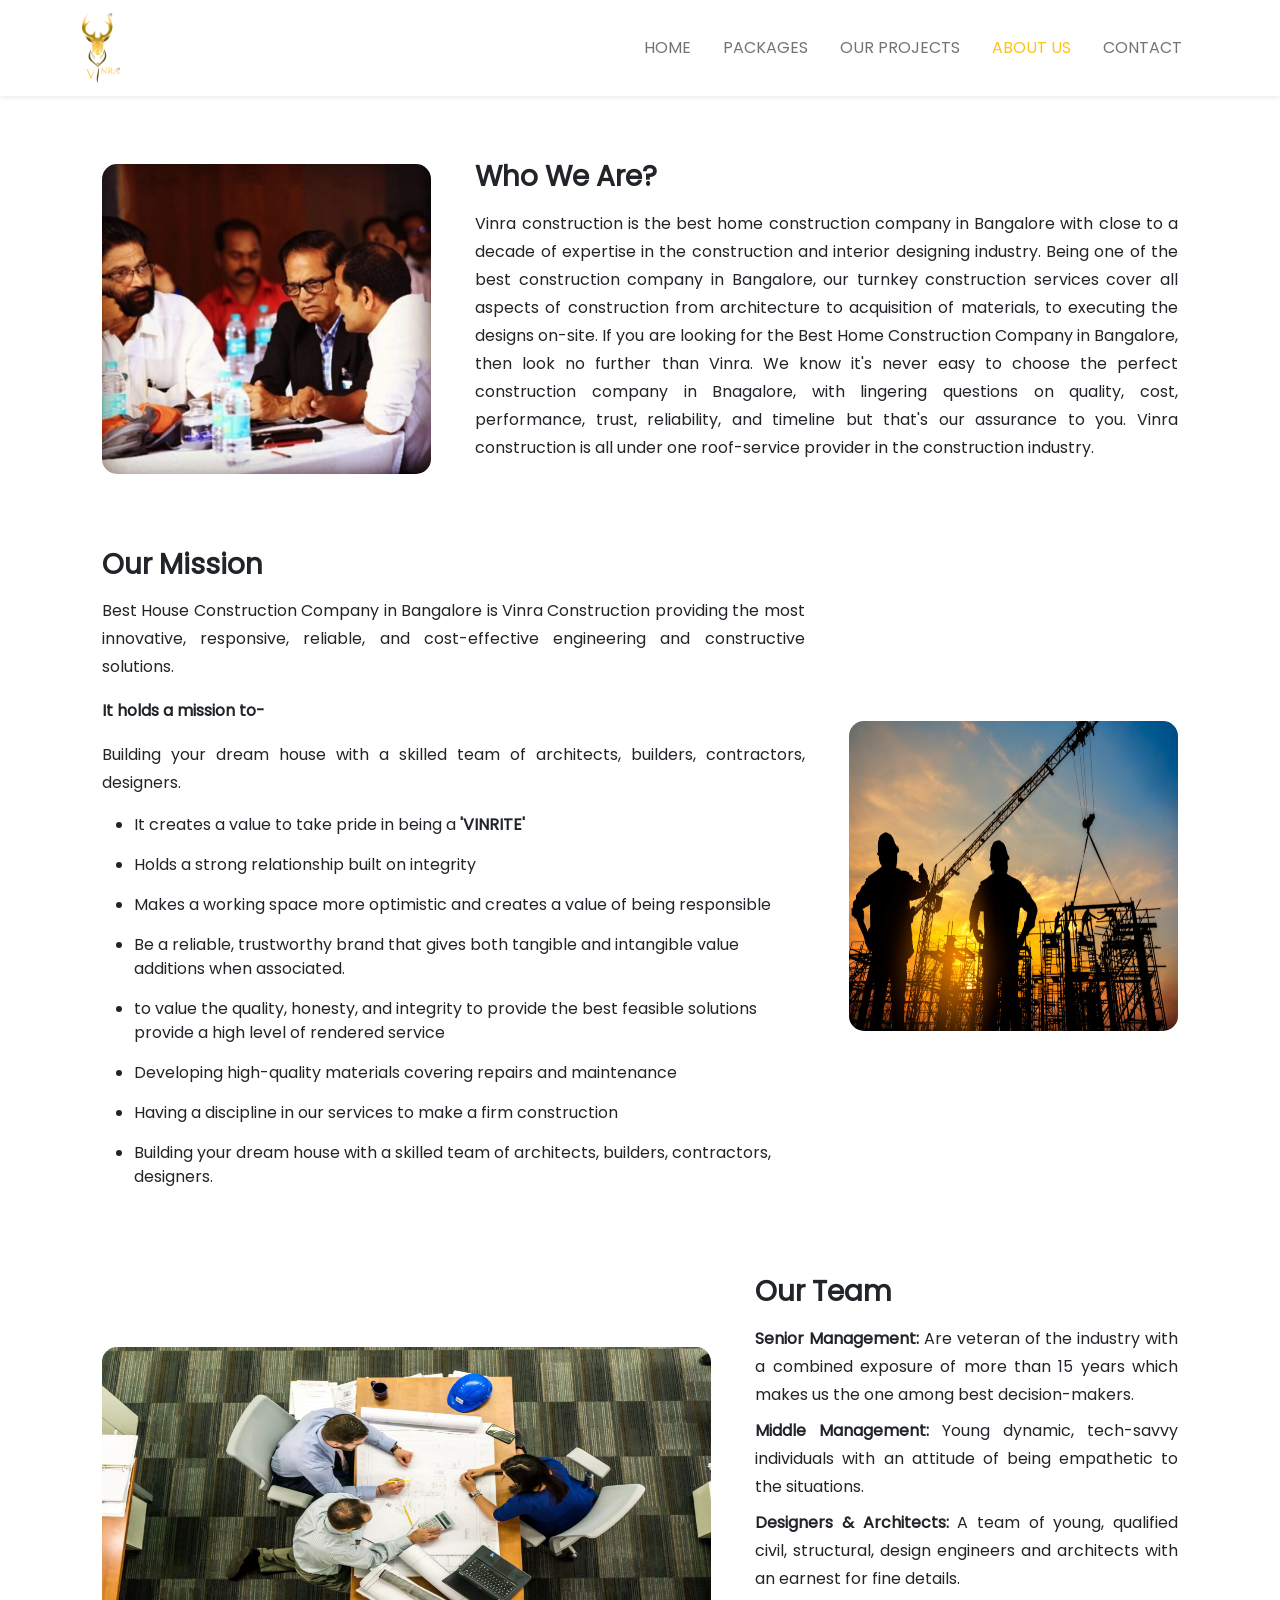
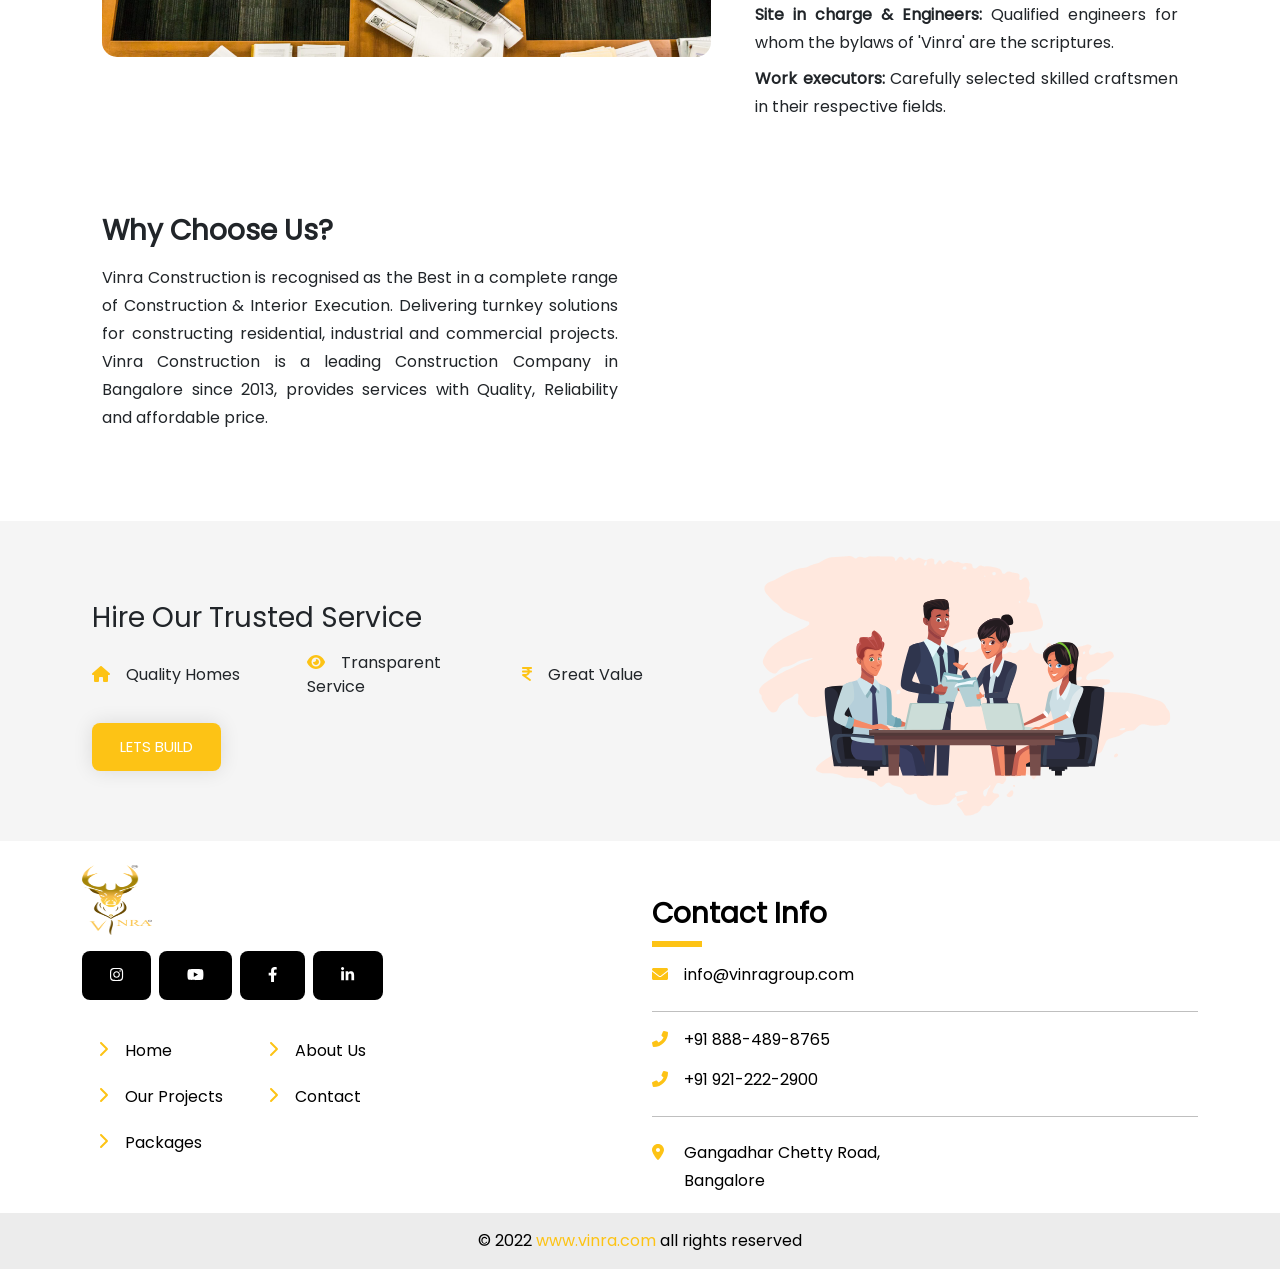
<file: about-us.html>
<!DOCTYPE html>
<html lang="en">
<head>
  <meta charset="UTF-8">
  <meta http-equiv="X-UA-Compatible" content="IE=edge">
  <meta name="viewport" content="width=device-width, initial-scale=1.0">
  <link href="./assets/images/logo.png" type="image/x-icon" rel="icon">
  <title>About Us | Vinra</title>
  <!-- css library -->
  <link href="./assets/library/bootstrap/css/bootstrap.min.css" rel="stylesheet">
  <link href="./assets/library/fa/css/all.min.css" rel="stylesheet">
  <link href="./assets/library/animate/animate.min.css" rel="stylesheet">
  <link href="./assets/library/swiper/css/swiper.css" rel="stylesheet">
  <!-- custom css -->
  <link href="./assets/library/custom/css/main.css" rel="stylesheet">
</head>
<body>
  <!-- header -->
  <nav id="header" class="navbar navbar-expand-md navbar-light shadow-sm fixed-top navbar-custom">
    <div class="container">
      <a class="navbar-brand" href="index.html">
        <img class="img-fluid brand-img" src="./assets/images/logo.png" alt="">
      </a>
      <button class="navbar-toggler" type="button" data-bs-toggle="collapse" data-bs-target="#navbarScroll" aria-controls="navbarScroll" aria-expanded="false" aria-label="Toggle navigation">
        <span class="navbar-toggler-icon"></span>
      </button>
      <div class="collapse navbar-collapse" id="navbarScroll">
        <ul class="navbar-nav ms-auto my-2 my-lg-0 navbar-nav-scroll" style="--bs-scroll-height: 250px;">
          <li class="nav-item px-2">
            <a class="nav-link" href="index.html">HOME</a>
          </li>
          <li class="nav-item px-2">
            <a class="nav-link" href="packages.html">PACKAGES</a>
          </li>
          <li class="nav-item px-2">
            <a class="nav-link" href="our-projects.html">OUR PROJECTS</a>
          </li>
          <li class="nav-item px-2">
            <a class="nav-link active" href="about-us.html">ABOUT US</a>
          </li>
          <li class="nav-item px-2">
            <a class="nav-link" href="contact.html">CONTACT</a>
          </li>
        </ul>  
      </div>
    </div>
  </nav>
  <section class="main">
    <section id="about">
      <div class="container">
        <div class="about-block">
          <div class="row align-items-center">
            <div class="col-xs-12 col-sm-12 col-md-12 col-lg-4 col-xl-4 col-xxl-4 order-last order-lg-first">
              <div class="about-img animated wow fadeInDown" data-wow-delay="1s">
                <img class="img-fluid" src="./assets/images/about/who-we-are.jpeg" alt="">
              </div>
            </div>
            <div class="col-xs-12 col-sm-12 col-md-12 col-lg-8 col-xl-8 col-xxl-8 order-first order-lg-last">
              <div class="about-content">
                <h3 class="fw-bold text-start mb-3 animated wow zoomIn" data-wow-delay="1s">Who We Are?</h3>
                <p class="animated wow fadeInLeft" data-wow-delay="1s">
                  Vinra construction is the best home construction company in Bangalore with close 
                  to a decade of expertise in the construction and interior designing industry. 
                  Being one of the best construction company in Bangalore, our turnkey construction 
                  services cover all aspects of construction from architecture to acquisition of materials, 
                  to executing the designs on-site. If you are looking for the Best Home Construction Company 
                  in Bangalore, then look no further than Vinra. We know it's never easy to choose the perfect 
                  construction company in Bnagalore, with lingering questions on quality, cost, performance, 
                  trust, reliability, and timeline but that's our assurance to you. 
                  Vinra construction is all under one roof-service provider in the construction industry.
                </p>
              </div>
            </div>
          </div>
        </div>  
        <div class="about-block">
          <div class="row align-items-center">
            <div class="col-xs-12 col-sm-12 col-md-12 col-lg-8 col-xl-8 col-xxl-8">
              <div class="about-content">
                <h3 class="fw-bold text-start mb-3 animated wow zoomIn" data-wow-delay="1s">Our Mission</h3>
                <div class="animated wow fadeInRight" data-wow-delay="1s">
                  <p>
                    Best House Construction Company in Bangalore is Vinra Construction providing 
                    the most innovative, responsive, reliable, and cost-effective engineering and 
                    constructive solutions.
                  </p>
                  <p class="fw-bold">
                    It holds a mission to-
                  </p>
                  <p>
                    Building your dream house with a skilled team of 
                    architects, builders, contractors, designers.
                  </p>
                  <ul>
                    <li class="mb-3">
                      It creates a value to take pride in being a <span class="fw-bold">'VINRITE'</span>
                    </li>
                    <li class="mb-3">
                      Holds a strong relationship built on integrity
                    </li>
                    <li class="mb-3">
                      Makes a working space more optimistic and creates a value of being responsible
                    </li>
                    <li class="mb-3">
                      Be a reliable, trustworthy brand that gives both tangible 
                      and intangible value additions when associated.
                    </li>
                    <li class="mb-3">
                      to value the quality, honesty, and integrity to provide the best feasible 
                      solutions provide a high level of rendered service
                    </li>
                    <li class="mb-3">
                      Developing high-quality materials covering repairs and maintenance
                    </li>
                    <li class="mb-3">
                      Having a discipline in our services to make a firm construction
                    </li>
                    <li class="mb-3">
                      Building your dream house with a skilled team of architects, builders, contractors, designers.
                    </li>
                  </ul>  
                </div>
              </div>
            </div>
            <div class="col-xs-12 col-sm-12 col-md-12 col-lg-4 col-xl-4 col-xxl-4">
              <div class="about-img animated wow fadeInUp" data-wow-delay="1s">
                <img class="img-fluid" src="./assets/images/about/mission.jpg" alt="">
              </div>
            </div>
          </div>
        </div>
        <div class="about-block">
          <div class="row align-items-center">
            <div class="col-xs-12 col-sm-12 col-md-12 col-lg-7 col-xl-7 col-xxl-7 order-last order-lg-first">
              <div class="about-img animated wow fadeInDown" data-wow-delay="1s">
                <img class="img-fluid" src="./assets/images/about/our-team.jpg" alt="">
              </div>
            </div>
            <div class="col-xs-12 col-sm-12 col-md-12 col-lg-5 col-xl-5 col-xxl-5 order-first order-lg-last">
              <div class="about-content animated wow fadeInUp" data-wow-delay="1s">
                <h3 class="fw-bold text-start mb-3">Our Team</h3>
                <p class="mb-2">
                  <span class="fw-bold">Senior Management:</span> 
                  Are veteran of the industry with a combined exposure of 
                  more than 15 years which makes us the one among best decision-makers.
                </p>
                <p class="mb-2">
                  <span class="fw-bold">Middle Management:</span> Young dynamic, tech-savvy individuals with an 
                    attitude of being empathetic to the situations.
                </p>    
                <p class="mb-2">
                  <span class="fw-bold">Designers & Architects:</span> A team of young, qualified civil, 
                  structural, design engineers and architects with an earnest for fine details.
                </p>  
                <p class="mb-2">
                  <span class="fw-bold">Site in charge & Engineers:</span> Qualified engineers for whom 
                  the bylaws of 'Vinra' are the scriptures.
                </p>  
                <p class="mb-2">
                  <span class="fw-bold">Work executors:</span> Carefully selected skilled craftsmen 
                  in their respective fields.
                </p>  
              </div>
            </div>
          </div>
        </div>
        <div class="about-block">
          <div class="row align-items-center">
            <div class="col-xs-12 col-sm-12 col-md-12 col-lg-5 col-xl-6 col-xxl-6">
              <div class="about-content animated wow fadeInUp" data-wow-delay="1s">
                <h3 class="fw-bold text-start mb-3">Why Choose Us?</h3>
                <p class="mb-2">
                  Vinra Construction is recognised as the Best in a complete range of Construction & 
                  Interior Execution. Delivering turnkey solutions for constructing residential, 
                  industrial and commercial projects. Vinra Construction is a leading Construction 
                  Company in Bangalore since 2013, provides services with Quality, Reliability and 
                  affordable price.
                </p>
              </div>
            </div>
            <div class="col-xs-12 col-sm-12 col-md-12 col-lg-6 col-xl-6 col-xxl-6">
              <div class="about-video text-center animated wow fadeInDown" data-wow-delay="1s">
                <iframe 
                  src="https://www.youtube.com/embed/7TGy35PVi9c">
                </iframe>
              </div>
            </div>
          </div>
        </div>  
      </div>
    </section>
    <!-- consultation -->
    <section id="consultation">
      <div class="container">
        <div class="row align-items-center">
          <div class="col-xs-12 col-sm-6 col-md-7 col-lg-7 col-xl-7 col-xxl-7">
            <div class="consult-block text-left">
              <h3 class="mb-3 animated wow zoomIn" data-wow-delay="1s">
                Hire Our Trusted Service
              </h3>
              <div class="row align-items-center animated wow fadeInDown" data-wow-delay="2s">
                <div class="col-xs-12 col-xs-12 col-md-10 col-lg-6 col-xl-4">
                  <p class="mb-4">
                    <i class="fa fa-home me-3 text-primary"></i>Quality Homes
                  </p>
                </div>
                <div class="col-xs-12 col-xs-12 col-md-10 col-lg-6 col-xl-4">
                  <p class="mb-4">
                    <i class="fa fa-eye me-3 text-primary"></i>Transparent Service
                  </p>
                </div>
                <div class="col-xs-12 col-xs-12 col-md-10 col-lg-6 col-xl-4">
                  <p class="mb-4">
                    <i class="fa fa-inr me-3 text-primary"></i>Great Value
                  </p>
                </div>
              </div>    
              <button class="btn btn-primary animated wow fadeInUp" data-wow-delay="2s" href="">LETS BUILD</button>
            </div>
          </div>
          <div class="col-xs-12 col-sm-6 col-md-5 col-lg-5 col-xl-5 col-xxl-5">
            <div class="image-block text-center animated wow fadeInLeft" data-wow-delay="2s">
              <img class="img-fluid" src="./assets/images/contact/consultation.svg">
            </div>
          </div>
        </div>
      </div>
    </section>          
    <!-- footer -->
    <section id="footer">
      <div class="container pt-4 pb-1 pt-4">
        <div class="row">
          <div class="col-xs-12 col-sm-12 col-md-6 col-lg-6 col-xl-6 col-xxl-6">
            <div class="comp-info">
              <!-- <h1 class="m-0 py-3 title-brand">VINRA</h1> -->
              <img class="img-fluid" style="width: 70px;height: 70px;" src="./assets/images/logo.png" alt="">
              <div class="d-flex py-3 sm-content">
                <a class="btn btn-secondary me-2" target="_blank" href="https://www.instagram.com/vinragroupofficial/">
                  <i class="fa-brands fa-instagram"></i>
                </a>
                <a class="btn btn-secondary me-2" target="_blank" href="https://studio.youtube.com/channel/UCtYIR-Fm-DBCeKLeEw-SWdA/editing/images">
                  <i class="fab fa-youtube"></i>
                </a>
                <a class="btn btn-secondary me-2" target="_blank" href="https://www.facebook.com/Vinragroupofficial">
                  <i class="fab fa-facebook-f"></i>
                </a>
                <a class="btn btn-secondary me-2" target="_blank" href="https://www.linkedin.com/in/vinra-groups/">
                  <i class="fab fa-linkedin-in"></i>
                </a>
              </div>
              <div class="link-content py-3 d-flex">
                <div class="left-link px-3">
                  <p class="mb-2">
                    <i class="fa-solid fa-chevron-right text-primary"></i>
                    <a class="btn btn-link text-decoration-none text-secondary" href="index.html">Home</a>
                  </p>
                  <p class="mb-2">
                    <i class="fa-solid fa-chevron-right text-primary"></i>
                    <a class="btn btn-link text-decoration-none text-secondary" href="our-projects.html">Our Projects</a>
                  </p>
                  <p class="mb-2">
                    <i class="fa-solid fa-chevron-right text-primary"></i>
                    <a class="btn btn-link text-decoration-none text-secondary" href="packages.html">Packages</a>
                  </p>
                </div>
                <div class="right-link px-3">
                  <p class="mb-2">
                    <i class="fa-solid fa-chevron-right text-primary"></i>
                    <a class="btn btn-link text-decoration-none text-secondary" href="about-us.html">About Us</a>
                  </p>
                  <p class="mb-2">
                    <i class="fa-solid fa-chevron-right text-primary"></i>
                    <a class="btn btn-link text-decoration-none text-secondary" href="contact.html">Contact</a>
                  </p>
                </div>
              </div>
            </div>
          </div>
          <div class="col-xs-12 col-sm-12 col-md-6 col-lg-6 col-xl-6 col-xxl-6">
            <div class="contact-content pt-3">
              <h3 class="fw-bold m-0 pb-3 my-3">Contact Info</h3>
              <p class="mb-4">
                <i class="fa fa-envelope me-3 text-primary"></i>info@vinragroup.com
              </p>
              <hr />
              <p class="mb-3">
                <i class="fa fa-phone-alt me-3 text-primary"></i>+91 888-489-8765
              </p>
              <p class="mb-4">
                <i class="fa fa-phone-alt me-3 text-primary"></i>+91 921-222-2900
              </p>
              <hr />
              <div class="pt-2">
                <p class="mb-1 addr-one">
                  <i class="fa fa-map-marker-alt me-3 text-primary"></i>
                  Gangadhar Chetty Road,
                </p>
                <p class="mb-3 ms-4 addr-three">
                  Bangalore
                </p>
              </div>
            </div>  
          </div>
        </div>
      </div>
      <div class="all-rights">
        <div class="container pt-3 pb-3">
          <div class="content">
            <p class="m-0 text-center">© 2022 <span class="text-primary">www.vinra.com</span> all rights reserved</p>
          </div>
        </div>
      </div>
    </section>
    <a href="#" class="scroll-top d-flex text-white align-items-center justify-content-center">
      <i class="fa-solid fa-arrow-up"></i>
    </a>
  </section>  
  <!-- js library -->
  <script src="./assets/library/jquery/jquery.min.js"></script>
  <script src="./assets/library/bootstrap/js/bootstrap.min.js"></script>
  <script src="./assets/library/fa/js/all.min.js"></script>
  <script src="./assets/library/wow/wow.min.js"></script>
  <script src="./assets/library/swiper/js/swiper.min.js"></script>
  <script src="https://smtpjs.com/v3/smtp.js"></script>
  <!-- custom js -->
  <script src="./assets/library/custom/js/main.js"></script>
</body>
</html>
</file>
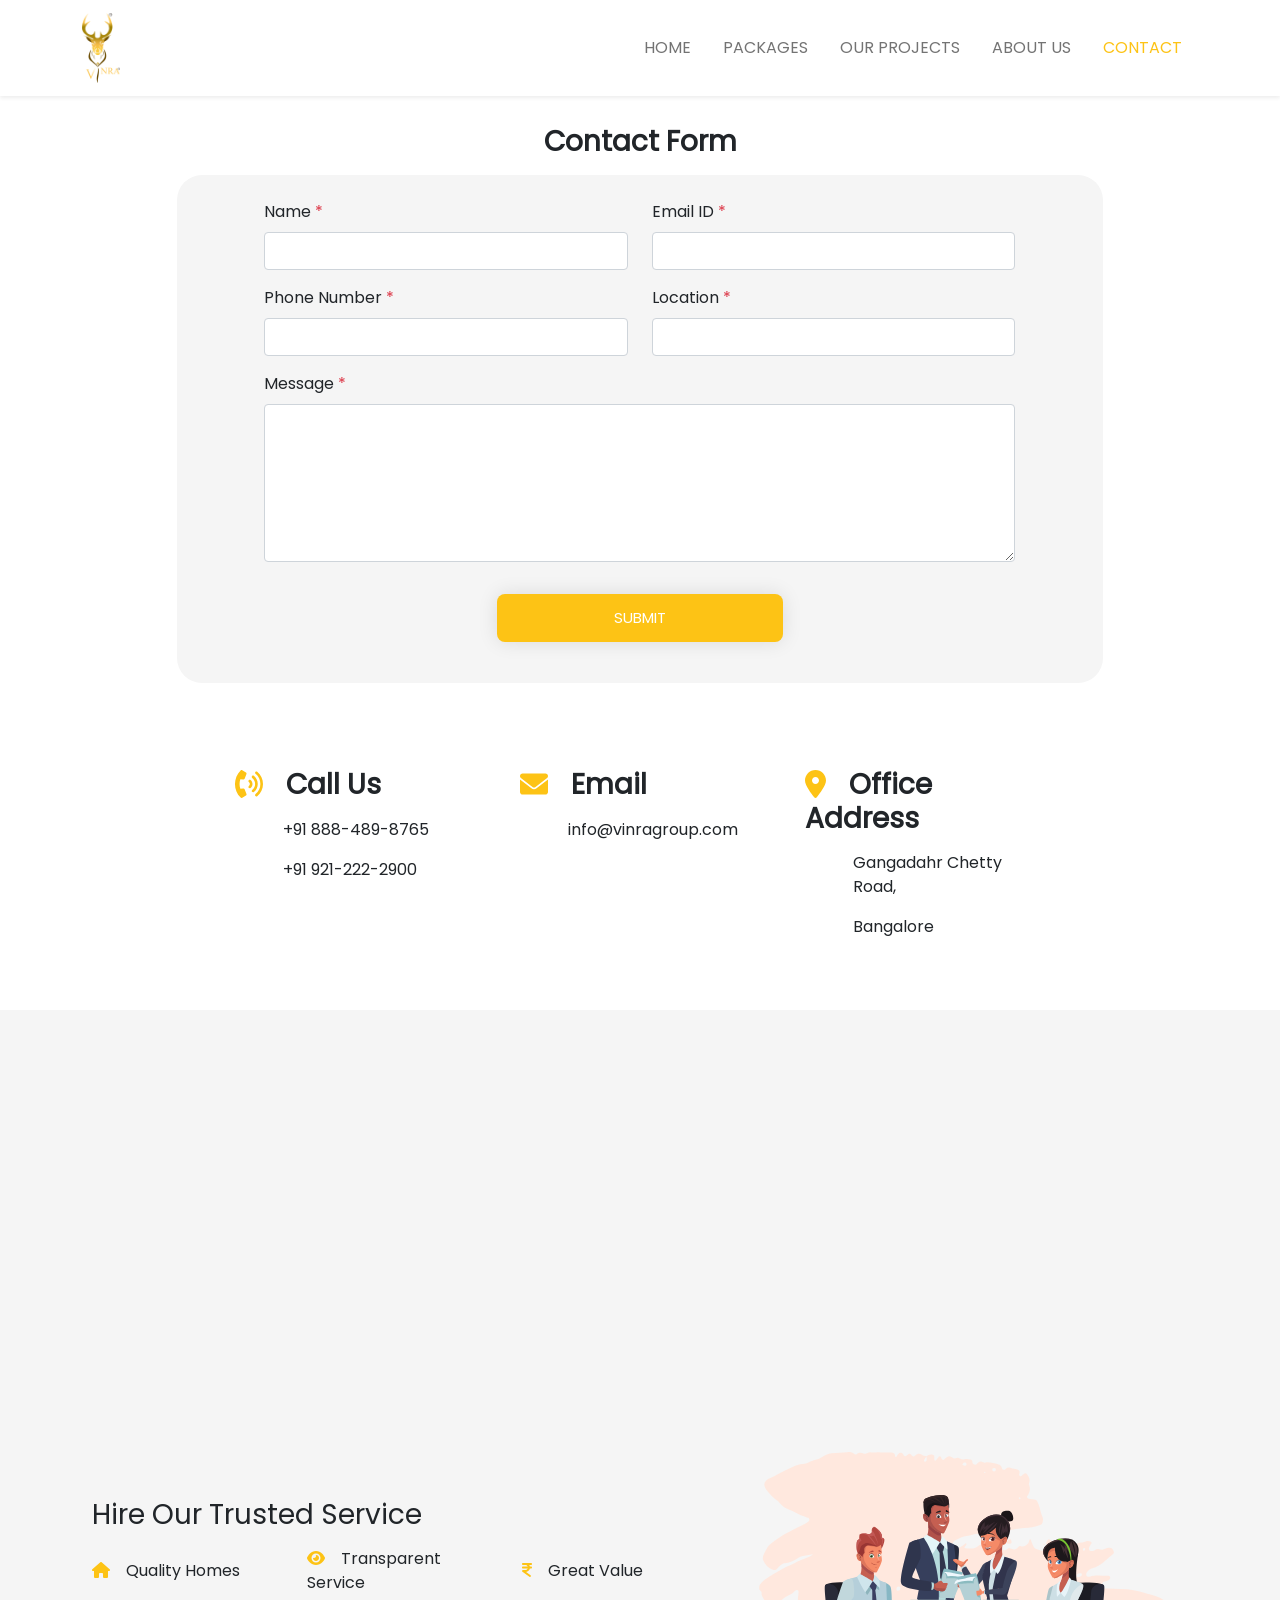
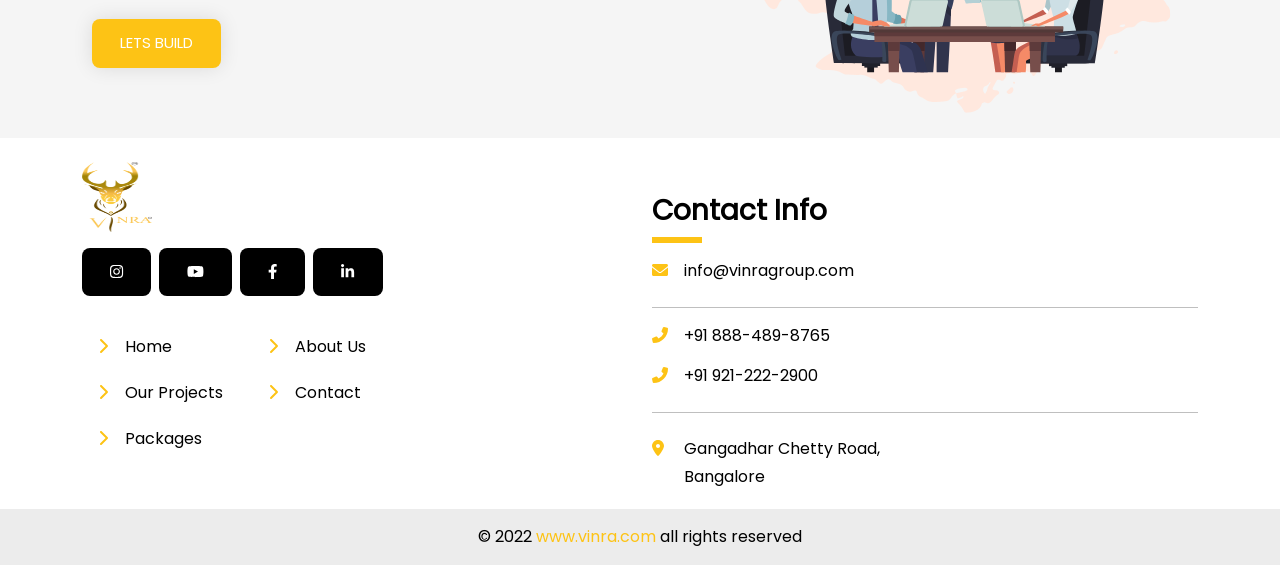
<file: contact.html>
<!DOCTYPE html>
<html lang="en">
<head>
  <meta charset="UTF-8">
  <meta http-equiv="X-UA-Compatible" content="IE=edge">
  <meta name="viewport" content="width=device-width, initial-scale=1.0">
  <link href="./assets/images/logo.png" type="image/x-icon" rel="icon">
  <title>Contact | Vinra</title>
  <!-- css library -->
  <link href="./assets/library/bootstrap/css/bootstrap.min.css" rel="stylesheet">
  <link href="./assets/library/fa/css/all.min.css" rel="stylesheet">
  <link href="./assets/library/animate/animate.min.css" rel="stylesheet">
  <link href="./assets/library/swiper/css/swiper.css" rel="stylesheet">
  <!-- custom css -->
  <link href="./assets/library/custom/css/main.css" rel="stylesheet">
</head>
<body>
  <!-- header -->
  <nav id="header" class="navbar navbar-expand-md navbar-light shadow-sm fixed-top navbar-custom">
    <div class="container">
      <a class="navbar-brand" href="index.html">
        <img class="img-fluid brand-img" src="./assets/images/logo.png" alt="">
      </a>
      <button class="navbar-toggler" type="button" data-bs-toggle="collapse" data-bs-target="#navbarScroll" aria-controls="navbarScroll" aria-expanded="false" aria-label="Toggle navigation">
        <span class="navbar-toggler-icon"></span>
      </button>
      <div class="collapse navbar-collapse" id="navbarScroll">
        <ul class="navbar-nav ms-auto my-2 my-lg-0 navbar-nav-scroll" style="--bs-scroll-height: 250px;">
          <li class="nav-item px-2">
            <a class="nav-link" href="index.html">HOME</a>
          </li>
          <li class="nav-item px-2">
            <a class="nav-link" href="packages.html">PACKAGES</a>
          </li>
          <li class="nav-item px-2">
            <a class="nav-link" href="our-projects.html">OUR PROJECTS</a>
          </li>
          <li class="nav-item px-2">
            <a class="nav-link" href="about-us.html">ABOUT US</a>
          </li>
          <li class="nav-item px-2">
            <a class="nav-link active" href="contact.html">CONTACT</a>
          </li>
        </ul>  
      </div>
    </div>
  </nav>
  <section class="main">
    <!-- contact-form -->
    <section id="contact-form">
      <div class="container">
        <div class="header-content">
          <h3 class="fw-bold text-center mb-3 animated wow zoomIn" data-wow-delay="1s">Contact Form</h3>  
        </div>
        <div class="row">
          <div class="col-xs-12 col-sm-12 col-md-10 offset-md-1 col-lg-10 offset-lg-1 col-xl-10 offset-xl-1 col-xxl-10 offset-xxl-1">
            <div class="form-block animated wow fadeInUp" data-wow-delay="1.2s">
              <form method="post" action="javascript:;">
                <div class="row">
                  <div class="col-xs-12 col-sm-12 col-md-10 offset-md-1 col-lg-5 offset-lg-1 col-xl-5 offset-xl-1 col-xxl-5 offset-xxl-1">
                    <div class="mb-3">
                      <label class="form-label">Name<span class="text-danger"> * </span></label>
                      <input type="text" class="form-control" name="client_name" id="client_name" autocomplete="off" onfocusin="resetErrMsg(this)">
                      <small id="client_name_span" class="text-danger"></small>
                    </div>
                  </div>
                  <div class="col-xs-12 col-sm-12 col-md-10 offset-md-1 col-lg-5 offset-lg-0 col-xl-5 offset-xl-0 col-xxl-5 offset-xxl-0">
                    <div class="mb-3">
                      <label class="form-label">Email ID<span class="text-danger"> * </span></label>
                      <input type="text" class="form-control" name="client_email" id="client_email" autocomplete="off" onfocusin="resetErrMsg(this)">
                      <small id="client_email_span" class="text-danger"></small>
                    </div>
                  </div>
                  <div class="col-xs-12 col-sm-12 col-md-10 offset-md-1 col-lg-5 offset-lg-1 col-xl-5 offset-xl-1 col-xxl-5 offset-xxl-1">
                    <div class="mb-3">
                      <label class="form-label">Phone Number<span class="text-danger"> * </span></label>
                      <input type="text" class="form-control" name="client_phone" id="client_phone" autocomplete="off" onfocusin="resetErrMsg(this)">
                      <small id="client_phone_span" class="text-danger"></small>
                    </div>
                  </div>
                  <div class="col-xs-12 col-sm-12 col-md-10 offset-md-1 col-lg-5 offset-lg-0 col-xl-5 offset-xl-0 col-xxl-5 offset-xxl-0">
                    <div class="mb-3">
                      <label class="form-label">Location<span class="text-danger"> * </span></label>
                      <input type="text" class="form-control" name="client_location" id="client_location" autocomplete="off" onfocusin="resetErrMsg(this)">
                      <small id="client_location_span" class="text-danger"></small>
                    </div>
                  </div>
                  <div class="col-xs-12 col-sm-12 col-md-10 offset-md-1 col-lg-10 offset-lg-1 col-xl-10 offset-xl-1 col-xxl-10 offset-xxl-1">
                    <div class="mb-3">
                      <label class="form-label">Message<span class="text-danger"> * </span></label>
                      <textarea class="form-control" name="client_message" id="client_message" rows="6" onfocusin="resetErrMsg(this)"></textarea>
                      <small id="client_message_span" class="text-danger"></small>
                    </div>
                  </div>
                  <div class="col-xs-12 col-sm-12 col-md-4 offset-md-4 col-lg-4 offset-lg-4 col-xl-4 offset-xl-4 col-xxl-4 offset-xxl-4">
                    <div class="mt-3 mb-3">
                      <button type="submit" class="btn btn-primary form-control client-enquiry" name="client_enquiry" onclick="clientEnquiry()">
                        <span class="spinner-border spinner-border-sm visually-hidden" role="status" aria-hidden="true"></span>
                        SUBMIT
                      </button>
                    </div>
                  </div>  
                </div>  
              </form>
            </div>
          </div>
        </div>        
      </div>
    </section>
    <!-- contact-info -->
    <section id="contact-info">
      <div class="container">
        <div class="row justify-content-center">
          <div class="col-xs-12 col-sm-6 col-md-6 col-lg-4 col-xl-3 col-xxl-3">
            <div class="info-content animated wow zoomIn" data-wow-delay="1.3s">
              <h3 class="fw-bold text-start mb-3">
                <i class="fa-solid fa-phone-volume me-3 text-primary"></i>
                Call Us
              </h3>
              <p class="ms-5 mb-3">+91 888-489-8765</p>
              <p class="ms-5 mb-3">+91 921-222-2900</p>
            </div>
          </div>
          <div class="col-xs-12 col-sm-6 col-md-6 col-lg-4 col-xl-3 col-xxl-3">
            <div class="info-content animated wow zoomIn" data-wow-delay="1.6s">
              <h3 class="fw-bold text-start mb-3">
                <i class="fa-solid fa-envelope me-3 text-primary"></i>
                Email
              </h3>
              <p class="ms-5 mb-3">info@vinragroup.com</p>
            </div>
          </div>
          <div class="col-xs-12 col-sm-6 col-md-6 col-lg-4 col-xl-3 col-xxl-3">
            <div class="info-content animated wow zoomIn" data-wow-delay="1.9s">
              <h3 class="fw-bold text-start mb-3">
                <i class="fa-solid fa-location-dot me-3 text-primary"></i>
                Office Address
              </h3>
              <p class="ms-5 mb-3">Gangadahr Chetty Road,</p>
              <p class="ms-5 mb-3">Bangalore</p>
            </div>
          </div>
        </div>
      </div>
      <div class="map-content">
        <iframe 
          src="https://maps.google.com/maps?width=600&amp;height=400&amp;hl=en&amp;q=Vinra Group - Construction | Interior | Real Estate&amp;t=&amp;z=14&amp;ie=UTF8&amp;iwloc=B&amp;output=embed" 
          scrolling="no" 
          marginheight="0" 
          marginwidth="0"
          frameborder="0" 
          allowfullscreen
        ></iframe>
      </div>
    </section>
    <!-- consultation -->
    <section id="consultation">
      <div class="container">
        <div class="row align-items-center">
          <div class="col-xs-12 col-sm-6 col-md-7 col-lg-7 col-xl-7 col-xxl-7">
            <div class="consult-block text-left">
              <h3 class=" mb-3 animated wow zoomIn" data-wow-delay="1s">
                Hire Our Trusted Service
              </h3>
              <div class="row align-items-center animated wow fadeInDown" data-wow-delay="2s">
                <div class="col-xs-12 col-xs-12 col-md-10 col-lg-6 col-xl-4">
                  <p class="mb-4">
                    <i class="fa fa-home me-3 text-primary"></i>Quality Homes
                  </p>
                </div>
                <div class="col-xs-12 col-xs-12 col-md-10 col-lg-6 col-xl-4">
                  <p class="mb-4">
                    <i class="fa fa-eye me-3 text-primary"></i>Transparent Service
                  </p>
                </div>
                <div class="col-xs-12 col-xs-12 col-md-10 col-lg-6 col-xl-4">
                  <p class="mb-4">
                    <i class="fa fa-inr me-3 text-primary"></i>Great Value
                  </p>
                </div>
              </div>    
              <button class="btn btn-primary animated wow fadeInUp" data-wow-delay="2s" href="">LETS BUILD</button>
            </div>
          </div>
          <div class="col-xs-12 col-sm-6 col-md-5 col-lg-5 col-xl-5 col-xxl-5">
            <div class="image-block text-center animated wow fadeInLeft" data-wow-delay="2s">
              <img class="img-fluid" src="./assets/images/contact/consultation.svg">
            </div>
          </div>
        </div>
      </div>
    </section>          
    <!-- footer -->
    <section id="footer">
      <div class="container pt-4 pb-1 pt-4">
        <div class="row">
          <div class="col-xs-12 col-sm-12 col-md-6 col-lg-6 col-xl-6 col-xxl-6">
            <div class="comp-info">
              <!-- <h1 class="m-0 py-3 title-brand">VINRA</h1> -->
              <img class="img-fluid" style="width: 70px;height: 70px;" src="./assets/images/logo.png" alt="">
              <div class="d-flex py-3 sm-content">
                <a class="btn btn-secondary me-2" target="_blank" href="https://www.instagram.com/vinragroupofficial/">
                  <i class="fa-brands fa-instagram"></i>
                </a>
                <a class="btn btn-secondary me-2" target="_blank" href="https://studio.youtube.com/channel/UCtYIR-Fm-DBCeKLeEw-SWdA/editing/images">
                  <i class="fab fa-youtube"></i>
                </a>
                <a class="btn btn-secondary me-2" target="_blank" href="https://www.facebook.com/Vinragroupofficial">
                  <i class="fab fa-facebook-f"></i>
                </a>
                <a class="btn btn-secondary me-2" target="_blank" href="https://www.linkedin.com/in/vinra-groups/">
                  <i class="fab fa-linkedin-in"></i>
                </a>
              </div>
              <div class="link-content py-3 d-flex">
                <div class="left-link px-3">
                  <p class="mb-2">
                    <i class="fa-solid fa-chevron-right text-primary"></i>
                    <a class="btn btn-link text-decoration-none text-secondary" href="index.html">Home</a>
                  </p>
                  <p class="mb-2">
                    <i class="fa-solid fa-chevron-right text-primary"></i>
                    <a class="btn btn-link text-decoration-none text-secondary" href="our-projects.html">Our Projects</a>
                  </p>
                  <p class="mb-2">
                    <i class="fa-solid fa-chevron-right text-primary"></i>
                    <a class="btn btn-link text-decoration-none text-secondary" href="packages.html">Packages</a>
                  </p>
                </div>
                <div class="right-link px-3">
                  <p class="mb-2">
                    <i class="fa-solid fa-chevron-right text-primary"></i>
                    <a class="btn btn-link text-decoration-none text-secondary" href="about-us.html">About Us</a>
                  </p>
                  <p class="mb-2">
                    <i class="fa-solid fa-chevron-right text-primary"></i>
                    <a class="btn btn-link text-decoration-none text-secondary" href="contact.html">Contact</a>
                  </p>
                </div>
              </div>
            </div>
          </div>
          <div class="col-xs-12 col-sm-12 col-md-6 col-lg-6 col-xl-6 col-xxl-6">
            <div class="contact-content pt-3">
              <h3 class="fw-bold m-0 pb-3 my-3">Contact Info</h3>
              <p class="mb-4">
                <i class="fa fa-envelope me-3 text-primary"></i>info@vinragroup.com
              </p>
              <hr />
              <p class="mb-3">
                <i class="fa fa-phone-alt me-3 text-primary"></i>+91 888-489-8765
              </p>
              <p class="mb-4">
                <i class="fa fa-phone-alt me-3 text-primary"></i>+91 921-222-2900
              </p>
              <hr />
              <div class="pt-2">
                <p class="mb-1 addr-one">
                  <i class="fa fa-map-marker-alt me-3 text-primary"></i>
                  Gangadhar Chetty Road,
                </p>
                <p class="mb-3 ms-4 addr-three">
                  Bangalore
                </p>
              </div>
            </div>  
          </div>
        </div>
      </div>
      <div class="all-rights">
        <div class="container pt-3 pb-3">
          <div class="content">
            <p class="m-0 text-center">© 2022 <span class="text-primary">www.vinra.com</span> all rights reserved</p>
          </div>
        </div>
      </div>
    </section>
    <a href="#" class="scroll-top d-flex text-white align-items-center justify-content-center">
      <i class="fa-solid fa-arrow-up"></i>
    </a>
  </section>  
  <!-- js library -->
  <script src="./assets/library/jquery/jquery.min.js"></script>
  <script src="./assets/library/bootstrap/js/bootstrap.min.js"></script>
  <script src="./assets/library/fa/js/all.min.js"></script>
  <script src="./assets/library/wow/wow.min.js"></script>
  <script src="./assets/library/swiper/js/swiper.min.js"></script>
  <script src="https://smtpjs.com/v3/smtp.js"></script>
  <!-- custom js -->
  <script src="./assets/library/custom/js/main.js"></script>
</body>
</html>
</file>
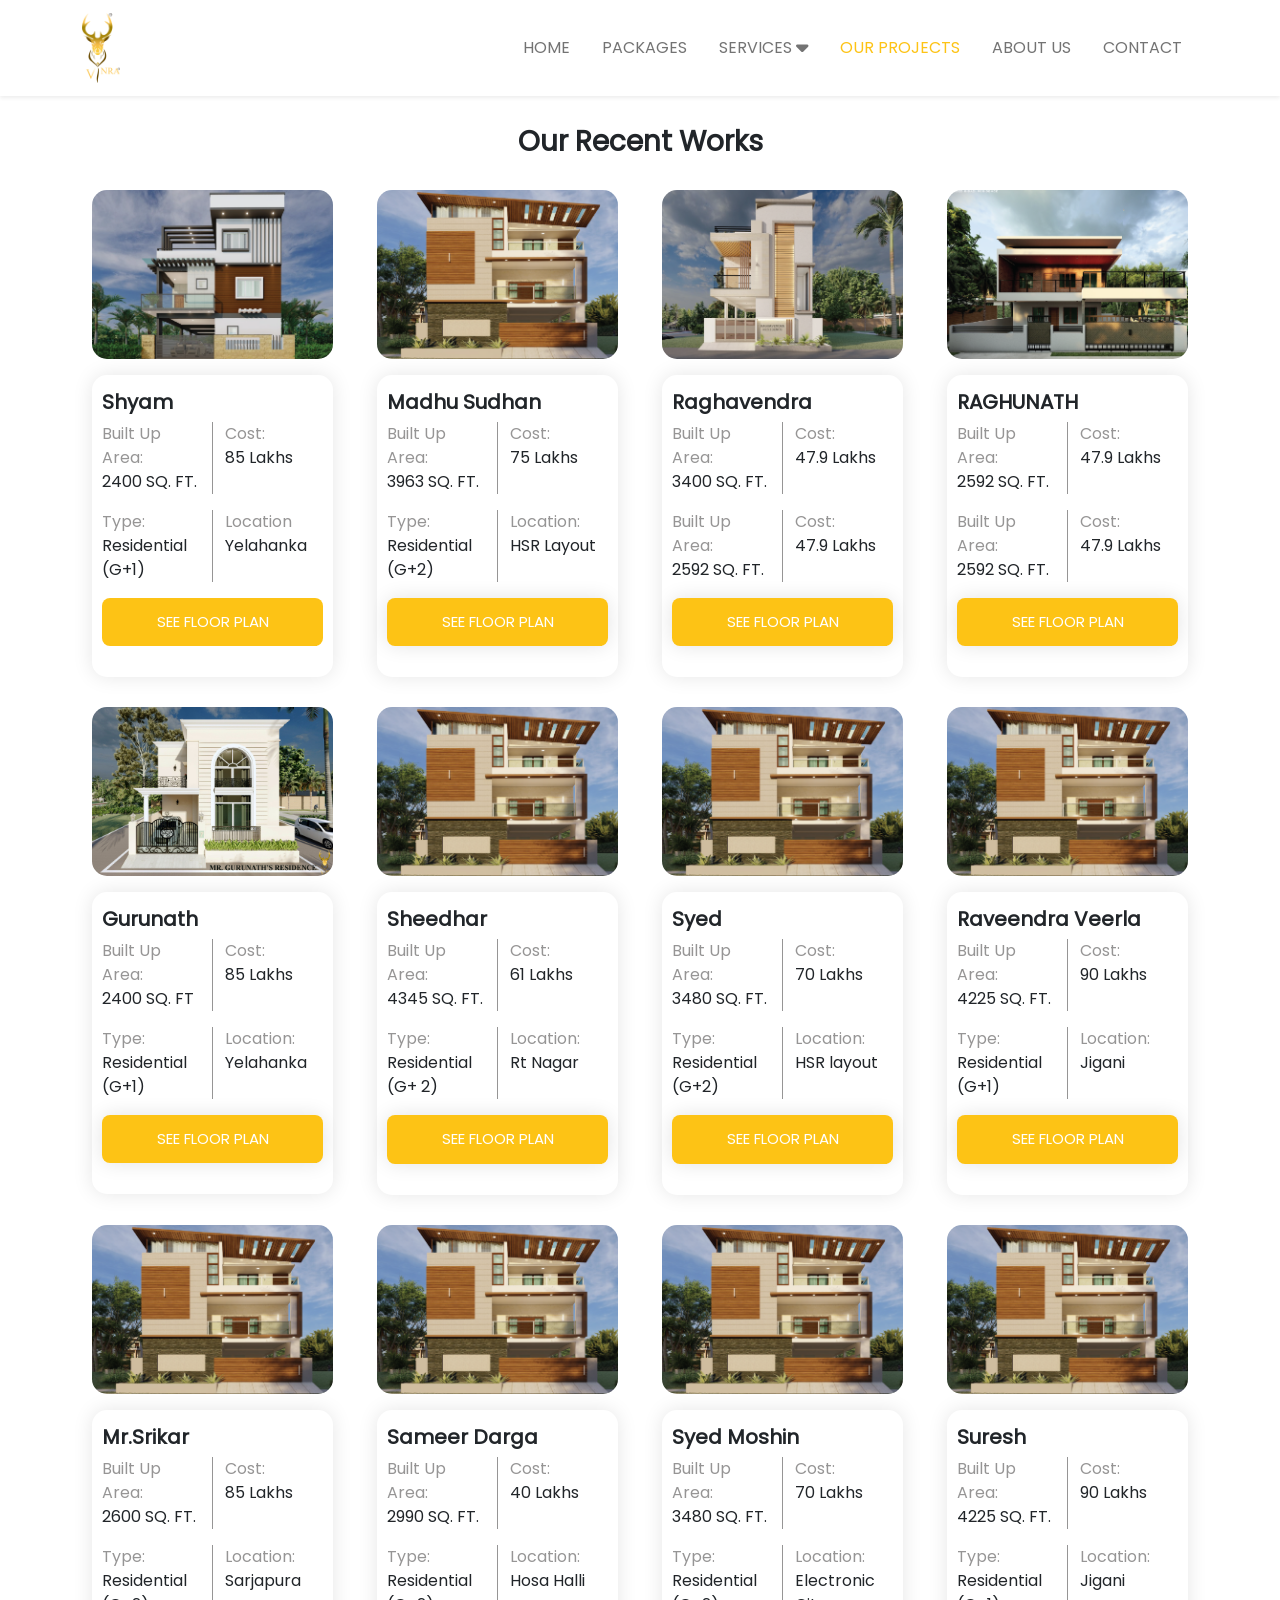
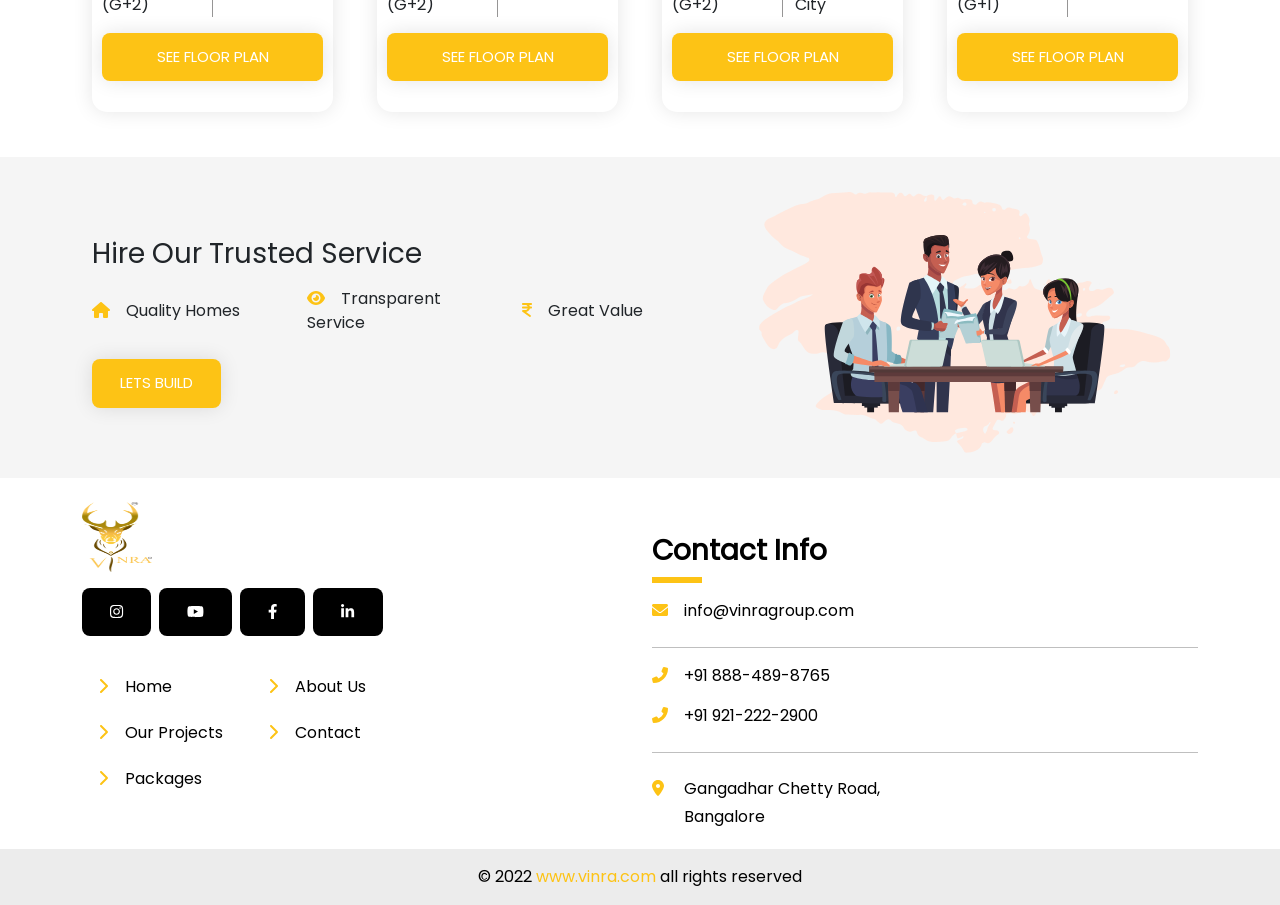
<file: our-projects.html>
<!DOCTYPE html>
<html lang="en">
<head>
  <meta charset="UTF-8">
  <meta http-equiv="X-UA-Compatible" content="IE=edge">
  <meta name="viewport" content="width=device-width, initial-scale=1.0">
  <link href="./assets/images/logo.png" type="image/x-icon" rel="icon">
  <title>Our Projects | Vinra</title>
  <!-- css library -->
  <link href="./assets/library/bootstrap/css/bootstrap.min.css" rel="stylesheet">
  <link href="./assets/library/fa/css/all.min.css" rel="stylesheet">
  <link href="./assets/library/animate/animate.min.css" rel="stylesheet">
  <link href="./assets/library/swiper/css/swiper.css" rel="stylesheet">
  <!-- custom css -->
  <link href="./assets/library/custom/css/main.css" rel="stylesheet">
</head>
<body>
  <!-- header -->
  <nav id="header" class="navbar navbar-expand-md navbar-light shadow-sm fixed-top navbar-custom">
    <div class="container">
      <a class="navbar-brand" href="index.html">
        <img class="img-fluid brand-img" src="./assets/images/logo.png" alt="">
      </a>
      <button class="navbar-toggler" type="button" data-bs-toggle="collapse" data-bs-target="#navbarScroll" aria-controls="navbarScroll" aria-expanded="false" aria-label="Toggle navigation">
        <span class="navbar-toggler-icon"></span>
      </button>
      <div class="collapse navbar-collapse" id="navbarScroll">
        <ul class="navbar-nav ms-auto my-2 my-lg-0 navbar-nav-scroll" style="--bs-scroll-height: 250px;">
          <li class="nav-item px-2">
            <a class="nav-link" href="index.html">HOME</a>
          </li>
          <li class="nav-item px-2">
            <a class="nav-link" href="packages.html">PACKAGES</a>
          </li>
          <li class="nav-item px-2 drop-toggle">
            <a class="nav-link" href="javascript:;">SERVICES <i class="fa-solid fa-caret-down fa-lg"></i></a>
            <ul class="drop-menu">
              <li class="drop-list">
                <a class="nav-link drop-link" href="./services/construction.html">CONSTRUCTION</a>
              </li>
              <li class="drop-list">
                <a class="nav-link drop-link" href="./services/architecture.html">ARCHITECTURE</a>
              </li>
              <li class="drop-list">
                <a class="nav-link drop-link" href="services/green-homes.html">GREEN HOMES</a>
              </li>
            </ul>
          </li>
          <li class="nav-item px-2">
            <a class="nav-link active" href="our-projects.html">OUR PROJECTS</a>
          </li>
          <li class="nav-item px-2">
            <a class="nav-link" href="about-us.html">ABOUT US</a>
          </li>
          <li class="nav-item px-2">
            <a class="nav-link" href="contact.html">CONTACT</a>
          </li>
        </ul>  
      </div>
    </div>
  </nav>
  <section class="main">
    <!-- recent works -->
    <section id="recent-work">
      <div class="container">
        <h3 class="text-center fw-bold mb-3 animated wow zoomIn" data-wow-delay="1s">Our Recent Works</h3>
        <div class="row justify-content-center">
          <div class="col-xs-11 col-sm-10 col-md-6 col-lg-3 col-xl-3 col-xxl-3">
            <div class="work-content animated wow fadeInUp" data-wow-delay="1.3s">
              <div class="img-content mb-3">
                <img class="img-fluid" src="./assets/images/recent-works/Shyam Design - 01-06.png" alt="">
              </div>
              <div class="info-content">
                <h5 class="fw-bold">Shyam</h5>
                <div class="row">
                  <div class="col-6 mb-3">
                    <p class="mb-0 text-light">
                      Built Up Area: 
                    </p>
                    <p class="mb-0">
                      2400 SQ. FT.
                    </p>
                  </div>
                  <div class="col-6 mb-3">
                    <p class="mb-0 text-light">
                      Cost: 
                    </p>
                    <p class="mb-0">
                      85 Lakhs
                    </p>
                  </div>
                  <div class="col-6">
                    <p class="mb-0 text-light">
                      Type:
                    </p>
                    <p class="mb-0">
                      Residential (G+1)
                    </p>
                  </div>
                  <div class="col-6">
                    <p class="mb-0 text-light">
                      Location 
                    </p>
                    <p class="mb-0">
                      Yelahanka
                    </p>
                  </div>
                </div>
                <a 
                  class="btn btn-primary form-control mt-3 mb-3"
                  href="javascript:;"
                  data-bs-toggle="modal" 
                  data-bs-target="#project-quote"
                >
                  SEE FLOOR PLAN
                </a>
                <!-- <a 
                  class="btn btn-primary form-control mb-3" 
                  href="https://onetobeam.com/otb-vt/public/VinraGroup/WjnegO6ewZ/VT" 
                  target="_blank"
                >
                  VR 360*
                </a>
                <a 
                  class="btn btn-primary form-control mb-3"
                  href=""
                  target="_blank"
                >
                  WALK THROUGH
                </a> -->
              </div>
            </div>
          </div>
          <div class="col-xs-11 col-sm-10 col-md-6 col-lg-3 col-xl-3 col-xxl-3">
            <div class="work-content animated wow fadeInUp" data-wow-delay="1.6s">
              <div class="img-content mb-3">
                <img class="img-fluid" src="./assets/images/recent-works/Madhu - 04-04.png" alt="">
              </div>
              <div class="info-content">
                <h5 class="fw-bold">Madhu Sudhan</h5>
                <div class="row">
                  <div class="col-6 mb-3">
                    <p class="mb-0 text-light">
                      Built Up Area: 
                    </p>
                    <p class="mb-0">
                      3963 SQ. FT.
                    </p>
                  </div>
                  <div class="col-6 mb-3">
                    <p class="mb-0 text-light">
                      Cost: 
                    </p>
                    <p class="mb-0">
                      75 Lakhs
                    </p>
                  </div>
                  <div class="col-6">
                    <p class="mb-0 text-light">
                      Type: 
                    </p>
                    <p class="mb-0">
                      Residential (G+2)
                    </p>
                  </div>
                  <div class="col-6">
                    <p class="mb-0 text-light">
                      Location: 
                    </p>
                    <p class="mb-0">
                      HSR Layout
                    </p>
                  </div>
                </div>
                <button class="btn btn-primary form-control mt-3 mb-3" data-bs-toggle="modal" data-bs-target="#project-quote">SEE FLOOR PLAN</button>
                <!-- <button class="btn btn-primary form-control mb-3">VR 360*</button> -->
                <!-- <button class="btn btn-primary form-control mb-3">WALK THROUGH</button> -->
              </div>
            </div>
          </div>
          <div class="col-xs-11 col-sm-10 col-md-6 col-lg-3 col-xl-3 col-xxl-3">
            <div class="work-content animated wow fadeInUp" data-wow-delay="1.9s">
              <div class="img-content mb-3">
                <img class="img-fluid" src="./assets/images/recent-works/Raghavendra-01.png" alt="">
              </div>
              <div class="info-content">
                <h5 class="fw-bold">Raghavendra</h5>
                <div class="row">
                  <div class="col-6 mb-3">
                    <p class="mb-0 text-light">
                      Built Up Area: 
                    </p>
                    <p class="mb-0">
                      3400 SQ. FT.
                    </p>
                  </div>
                  <div class="col-6 mb-3">
                    <p class="mb-0 text-light">
                      Cost: 
                    </p>
                    <p class="mb-0">
                      47.9 Lakhs
                    </p>
                  </div>
                  <div class="col-6">
                    <p class="mb-0 text-light">
                      Built Up Area: 
                    </p>
                    <p class="mb-0">
                      2592 SQ. FT.
                    </p>
                  </div>
                  <div class="col-6">
                    <p class="mb-0 text-light">
                      Cost: 
                    </p>
                    <p class="mb-0">
                      47.9 Lakhs
                    </p>
                  </div>
                </div>
                <button class="btn btn-primary form-control mt-3 mb-3" data-bs-toggle="modal" data-bs-target="#project-quote">SEE FLOOR PLAN</button>
                <!-- <button class="btn btn-primary form-control mb-3">VR 360*</button> -->
                <!-- <button class="btn btn-primary form-control mb-3">WALK THROUGH</button> -->
              </div>
            </div>
          </div>
          <div class="col-xs-11 col-sm-10 col-md-6 col-lg-3 col-xl-3 col-xxl-3">
            <div class="work-content animated wow fadeInUp" data-wow-delay="2.2s">
              <div class="img-content mb-3">
                <img class="img-fluid" src="./assets/images/recent-works/Raghunath-02.png" alt="">
              </div>
              <div class="info-content">
                <h5 class="fw-bold">RAGHUNATH</h5>
                <div class="row">
                  <div class="col-6 mb-3">
                    <p class="mb-0 text-light">
                      Built Up Area: 
                    </p>
                    <p class="mb-0">
                      2592 SQ. FT.
                    </p>
                  </div>
                  <div class="col-6 mb-3">
                    <p class="mb-0 text-light">
                      Cost: 
                    </p>
                    <p class="mb-0">
                      47.9 Lakhs
                    </p>
                  </div>
                  <div class="col-6">
                    <p class="mb-0 text-light">
                      Built Up Area: 
                    </p>
                    <p class="mb-0">
                      2592 SQ. FT.
                    </p>
                  </div>
                  <div class="col-6">
                    <p class="mb-0 text-light">
                      Cost: 
                    </p>
                    <p class="mb-0">
                      47.9 Lakhs
                    </p>
                  </div>
                </div>
                <button class="btn btn-primary form-control mt-3 mb-3" data-bs-toggle="modal" data-bs-target="#project-quote">SEE FLOOR PLAN</button>
                <!-- <button class="btn btn-primary form-control mb-3">VR 360*</button> -->
                <!-- <button class="btn btn-primary form-control mb-3">WALK THROUGH</button> -->
              </div>
            </div>
          </div>
          <div class="col-xs-11 col-sm-10 col-md-6 col-lg-3 col-xl-3 col-xxl-3">
            <div class="work-content animated wow fadeInUp" data-wow-delay="2.4s">
              <div class="img-content mb-3">
                <img class="img-fluid" src="./assets/images/recent-works/Gurunath's.jpeg" alt="">
              </div>
              <div class="info-content">
                <h5 class="fw-bold">Gurunath</h5>
                <div class="row">
                  <div class="col-6 mb-3">
                    <p class="mb-0 text-light">
                      Built Up Area: 
                    </p>
                    <p class="mb-0">
                      2400 SQ. FT
                    </p>
                  </div>
                  <div class="col-6 mb-3">
                    <p class="mb-0 text-light">
                      Cost: 
                    </p>
                    <p class="mb-0">
                      85 Lakhs
                    </p>
                  </div>
                  <div class="col-6">
                    <p class="mb-0 text-light">
                      Type:
                    </p>
                    <p class="mb-0">
                      Residential (G+1)
                    </p>
                  </div>
                  <div class="col-6">
                    <p class="mb-0 text-light">
                      Location: 
                    </p>
                    <p class="mb-0">
                      Yelahanka
                    </p>
                  </div>
                </div>
                <button class="btn btn-primary form-control mt-3 mb-3" data-bs-toggle="modal" data-bs-target="#project-quote">SEE FLOOR PLAN</button>
                <!-- <button class="btn btn-primary form-control mb-3">VR 360*</button> -->
                <!-- <button class="btn btn-primary form-control mb-3">WALK THROUGH</button> -->
              </div>
            </div>
          </div>
          <div class="col-xs-11 col-sm-10 col-md-6 col-lg-3 col-xl-3 col-xxl-3">
            <div class="work-content animated wow fadeInUp" data-wow-delay="2.7s">
              <div class="img-content mb-3">
                <img class="img-fluid" src="./assets/images/recent-works/Madhu - 04-04.png" alt="">
              </div>
              <div class="info-content">
                <h5 class="fw-bold">Sheedhar</h5>
                <div class="row">
                  <div class="col-6 mb-3">
                    <p class="mb-0 text-light">
                      Built Up Area: 
                    </p>
                    <p class="mb-0">
                      4345 SQ. FT.
                    </p>
                  </div>
                  <div class="col-6 mb-3">
                    <p class="mb-0 text-light">
                      Cost: 
                    </p>
                    <p class="mb-0">
                      61 Lakhs
                    </p>
                  </div>
                  <div class="col-6">
                    <p class="mb-0 text-light">
                      Type:
                    </p>
                    <p class="mb-0">
                      Residential (G+ 2)
                    </p>
                  </div>
                  <div class="col-6">
                    <p class="mb-0 text-light">
                      Location:
                    </p>
                    <p class="mb-0">
                      Rt Nagar
                    </p>
                  </div>
                </div>
                <button class="btn btn-primary form-control mt-3 mb-3" data-bs-toggle="modal" data-bs-target="#project-quote">SEE FLOOR PLAN</button>
                <!-- <button class="btn btn-primary form-control mb-3">VR 360*</button> -->
                <!-- <button class="btn btn-primary form-control mb-3">WALK THROUGH</button> -->
              </div>
            </div>
          </div>
          <div class="col-xs-11 col-sm-10 col-md-6 col-lg-3 col-xl-3 col-xxl-3">
            <div class="work-content animated wow fadeInUp" data-wow-delay="3s">
              <div class="img-content mb-3">
                <img class="img-fluid" src="./assets/images/recent-works/Madhu - 04-04.png" alt="">
              </div>
              <div class="info-content">
                <h5 class="fw-bold">Syed</h5>
                <div class="row">
                  <div class="col-6 mb-3">
                    <p class="mb-0 text-light">
                      Built Up Area: 
                    </p>
                    <p class="mb-0">
                      3480 SQ. FT.
                    </p>
                  </div>
                  <div class="col-6 mb-3">
                    <p class="mb-0 text-light">
                      Cost: 
                    </p>
                    <p class="mb-0">
                      70 Lakhs
                    </p>
                  </div>
                  <div class="col-6">
                    <p class="mb-0 text-light">
                      Type:
                    </p>
                    <p class="mb-0">
                      Residential (G+2)
                    </p>
                  </div>
                  <div class="col-6">
                    <p class="mb-0 text-light">
                      Location: 
                    </p>
                    <p class="mb-0">
                      HSR layout
                    </p>
                  </div>
                </div>
                <button class="btn btn-primary form-control mt-3 mb-3" data-bs-toggle="modal" data-bs-target="#project-quote">SEE FLOOR PLAN</button>
                <!-- <button class="btn btn-primary form-control mb-3">VR 360*</button> -->
                <!-- <button class="btn btn-primary form-control mb-3">WALK THROUGH</button> -->
              </div>
            </div>
          </div>
          <div class="col-xs-11 col-sm-10 col-md-6 col-lg-3 col-xl-3 col-xxl-3">
            <div class="work-content animated wow fadeInUp" data-wow-delay="3.3 s">
              <div class="img-content mb-3">
                <img class="img-fluid" src="./assets/images/recent-works/Madhu - 04-04.png" alt="">
              </div>
              <div class="info-content">
                <h5 class="fw-bold">Raveendra Veerla</h5>
                <div class="row">
                  <div class="col-6 mb-3">
                    <p class="mb-0 text-light">
                      Built Up Area: 
                    </p>
                    <p class="mb-0">
                      4225 SQ. FT.
                    </p>
                  </div>
                  <div class="col-6 mb-3">
                    <p class="mb-0 text-light">
                      Cost: 
                    </p>
                    <p class="mb-0">
                      90 Lakhs
                    </p>
                  </div>
                  <div class="col-6">
                    <p class="mb-0 text-light">
                      Type:
                    </p>
                    <p class="mb-0">
                      Residential (G+1)
                    </p>
                  </div>
                  <div class="col-6">
                    <p class="mb-0 text-light">
                      Location:
                    </p>
                    <p class="mb-0">
                      Jigani
                    </p>
                  </div>
                </div>
                <button class="btn btn-primary form-control mt-3 mb-3" data-bs-toggle="modal" data-bs-target="#project-quote">SEE FLOOR PLAN</button>
                <!-- <button class="btn btn-primary form-control mb-3">VR 360*</button> -->
                <!-- <button class="btn btn-primary form-control mb-3">WALK THROUGH</button> -->
              </div>
            </div>
          </div>
          <div class="col-xs-11 col-sm-10 col-md-6 col-lg-3 col-xl-3 col-xxl-3">
            <div class="work-content animated wow fadeInUp" data-wow-delay="1.3s">
              <div class="img-content mb-3">
                <img class="img-fluid" src="./assets/images/recent-works/Madhu - 04-04.png" alt="">
              </div>
              <div class="info-content">
                <h5 class="fw-bold">Mr.Srikar</h5>
                <div class="row">
                  <div class="col-6 mb-3">
                    <p class="mb-0 text-light">
                      Built Up Area: 
                    </p>
                    <p class="mb-0">
                      2600 SQ. FT.
                    </p>
                  </div>
                  <div class="col-6 mb-3">
                    <p class="mb-0 text-light">
                      Cost: 
                    </p>
                    <p class="mb-0">
                      85 Lakhs
                    </p>
                  </div>
                  <div class="col-6">
                    <p class="mb-0 text-light">
                      Type:
                    </p>
                    <p class="mb-0">
                      Residential (G+2)
                    </p>
                  </div>
                  <div class="col-6">
                    <p class="mb-0 text-light">
                      Location:
                    </p>
                    <p class="mb-0">
                      Sarjapura
                    </p>
                  </div>
                </div>
                <button class="btn btn-primary form-control mt-3 mb-3" data-bs-toggle="modal" data-bs-target="#project-quote">SEE FLOOR PLAN</button>
                <!-- <button class="btn btn-primary form-control mb-3">VR 360*</button> -->
                <!-- <button class="btn btn-primary form-control mb-3">WALK THROUGH</button> -->
              </div>
            </div>
          </div>
          <div class="col-xs-11 col-sm-10 col-md-6 col-lg-3 col-xl-3 col-xxl-3">
            <div class="work-content animated wow fadeInUp" data-wow-delay="1.6s">
              <div class="img-content mb-3">
                <img class="img-fluid" src="./assets/images/recent-works/Madhu - 04-04.png" alt="">
              </div>
              <div class="info-content">
                <h5 class="fw-bold">Sameer Darga</h5>
                <div class="row">
                  <div class="col-6 mb-3">
                    <p class="mb-0 text-light">
                      Built Up Area: 
                    </p>
                    <p class="mb-0">
                      2990 SQ. FT.
                    </p>
                  </div>
                  <div class="col-6 mb-3">
                    <p class="mb-0 text-light">
                      Cost: 
                    </p>
                    <p class="mb-0">
                      40 Lakhs
                    </p>
                  </div>
                  <div class="col-6">
                    <p class="mb-0 text-light">
                      Type:
                    </p>
                    <p class="mb-0">
                      Residential (G+2)
                    </p>
                  </div>
                  <div class="col-6">
                    <p class="mb-0 text-light">
                      Location:
                    </p>
                    <p class="mb-0">
                      Hosa Halli
                    </p>
                  </div>
                </div>
                <button class="btn btn-primary form-control mt-3 mb-3" data-bs-toggle="modal" data-bs-target="#project-quote">SEE FLOOR PLAN</button>
                <!-- <button class="btn btn-primary form-control mb-3">VR 360*</button> -->
                <!-- <button class="btn btn-primary form-control mb-3">WALK THROUGH</button> -->
              </div>
            </div>
          </div>
          <div class="col-xs-11 col-sm-10 col-md-6 col-lg-3 col-xl-3 col-xxl-3">
            <div class="work-content animated wow fadeInUp" data-wow-delay="1.9s">
              <div class="img-content mb-3">
                <img class="img-fluid" src="./assets/images/recent-works/Madhu - 04-04.png" alt="">
              </div>
              <div class="info-content">
                <h5 class="fw-bold">Syed Moshin</h5>
                <div class="row">
                  <div class="col-6 mb-3">
                    <p class="mb-0 text-light">
                      Built Up Area: 
                    </p>
                    <p class="mb-0">
                      3480 SQ. FT.
                    </p>
                  </div>
                  <div class="col-6 mb-3">
                    <p class="mb-0 text-light">
                      Cost: 
                    </p>
                    <p class="mb-0">
                      70 Lakhs
                    </p>
                  </div>
                  <div class="col-6">
                    <p class="mb-0 text-light">
                      Type:
                    </p>
                    <p class="mb-0">
                      Residential (G+2)
                    </p>
                  </div>
                  <div class="col-6">
                    <p class="mb-0 text-light">
                      Location:
                    </p>
                    <p class="mb-0">
                      Electronic City
                    </p>
                  </div>
                </div>
                <button class="btn btn-primary form-control mt-3 mb-3" data-bs-toggle="modal" data-bs-target="#project-quote">SEE FLOOR PLAN</button>
                <!-- <button class="btn btn-primary form-control mb-3">VR 360*</button> -->
                <!-- <button class="btn btn-primary form-control mb-3">WALK THROUGH</button> -->
              </div>
            </div>
          </div>
          <div class="col-xs-11 col-sm-10 col-md-6 col-lg-3 col-xl-3 col-xxl-3">
            <div class="work-content animated wow fadeInUp" data-wow-delay="2.2s">
              <div class="img-content mb-3">
                <img class="img-fluid" src="./assets/images/recent-works/Madhu - 04-04.png" alt="">
              </div>
              <div class="info-content">
                <h5 class="fw-bold">Suresh</h5>
                <div class="row">
                  <div class="col-6 mb-3">
                    <p class="mb-0 text-light">
                      Built Up Area: 
                    </p>
                    <p class="mb-0">
                      4225 SQ. FT.
                    </p>
                  </div>
                  <div class="col-6 mb-3">
                    <p class="mb-0 text-light">
                      Cost: 
                    </p>
                    <p class="mb-0">
                      90 Lakhs
                    </p>
                  </div>
                  <div class="col-6">
                    <p class="mb-0 text-light">
                      Type:
                    </p>
                    <p class="mb-0">
                      Residential (G+1)
                    </p>
                  </div>
                  <div class="col-6">
                    <p class="mb-0 text-light">
                      Location:
                    </p>
                    <p class="mb-0">
                      Jigani
                    </p>
                  </div>
                </div>
                <button class="btn btn-primary form-control mt-3 mb-3" data-bs-toggle="modal" data-bs-target="#project-quote">SEE FLOOR PLAN</button>
                <!-- <button class="btn btn-primary form-control mb-3">VR 360*</button> -->
                <!-- <button class="btn btn-primary form-control mb-3">WALK THROUGH</button> -->
              </div>
            </div>
          </div>
        </div>
      </div>
    </section>
    <!-- consultation -->
    <section id="consultation">
      <div class="container">
        <div class="row align-items-center">
          <div class="col-xs-12 col-sm-6 col-md-7 col-lg-7 col-xl-7 col-xxl-7">
            <div class="consult-block text-left">
              <h3 class="mb-3 animated wow zoomIn" data-wow-delay="1s">
                Hire Our Trusted Service
              </h3>
              <div class="row align-items-center animated wow fadeInDown" data-wow-delay="2s">
                <div class="col-xs-12 col-xs-12 col-md-10 col-lg-6 col-xl-4">
                  <p class="mb-4">
                    <i class="fa fa-home me-3 text-primary"></i>Quality Homes
                  </p>
                </div>
                <div class="col-xs-12 col-xs-12 col-md-10 col-lg-6 col-xl-4">
                  <p class="mb-4">
                    <i class="fa fa-eye me-3 text-primary"></i>Transparent Service
                  </p>
                </div>
                <div class="col-xs-12 col-xs-12 col-md-10 col-lg-6 col-xl-4">
                  <p class="mb-4">
                    <i class="fa fa-inr me-3 text-primary"></i>Great Value
                  </p>
                </div>
              </div>    
              <button class="btn btn-primary animated wow fadeInUp" data-wow-delay="2s" href="">LETS BUILD</button>
            </div>
          </div>
          <div class="col-xs-12 col-sm-6 col-md-5 col-lg-5 col-xl-5 col-xxl-5">
            <div class="image-block text-center animated wow fadeInLeft" data-wow-delay="2s">
              <img class="img-fluid" src="./assets/images/contact/consultation.svg">
            </div>
          </div>
        </div>
      </div>
    </section>          
    <!-- footer -->
    <section id="footer">
      <div class="container pt-4 pb-1 pt-4">
        <div class="row">
          <div class="col-xs-12 col-sm-12 col-md-6 col-lg-6 col-xl-6 col-xxl-6">
            <div class="comp-info">
              <!-- <h1 class="m-0 py-3 title-brand">VINRA</h1> -->
              <img class="img-fluid" style="width: 70px;height: 70px;" src="./assets/images/logo.png" alt="">
              <div class="d-flex py-3 sm-content">
                <a class="btn btn-secondary me-2" target="_blank" href="https://www.instagram.com/vinragroupofficial/">
                  <i class="fa-brands fa-instagram"></i>
                </a>
                <a class="btn btn-secondary me-2" target="_blank" href="https://studio.youtube.com/channel/UCtYIR-Fm-DBCeKLeEw-SWdA/editing/images">
                  <i class="fab fa-youtube"></i>
                </a>
                <a class="btn btn-secondary me-2" target="_blank" href="https://www.facebook.com/Vinragroupofficial">
                  <i class="fab fa-facebook-f"></i>
                </a>
                <a class="btn btn-secondary me-2" target="_blank" href="https://www.linkedin.com/in/vinra-groups/">
                  <i class="fab fa-linkedin-in"></i>
                </a>
              </div>
              <div class="link-content py-3 d-flex">
                <div class="left-link px-3">
                  <p class="mb-2">
                    <i class="fa-solid fa-chevron-right text-primary"></i>
                    <a class="btn btn-link text-decoration-none text-secondary" href="index.html">Home</a>
                  </p>
                  <p class="mb-2">
                    <i class="fa-solid fa-chevron-right text-primary"></i>
                    <a class="btn btn-link text-decoration-none text-secondary" href="our-projects.html">Our Projects</a>
                  </p>
                  <p class="mb-2">
                    <i class="fa-solid fa-chevron-right text-primary"></i>
                    <a class="btn btn-link text-decoration-none text-secondary" href="packages.html">Packages</a>
                  </p>
                </div>
                <div class="right-link px-3">
                  <p class="mb-2">
                    <i class="fa-solid fa-chevron-right text-primary"></i>
                    <a class="btn btn-link text-decoration-none text-secondary" href="about-us.html">About Us</a>
                  </p>
                  <p class="mb-2">
                    <i class="fa-solid fa-chevron-right text-primary"></i>
                    <a class="btn btn-link text-decoration-none text-secondary" href="contact.html">Contact</a>
                  </p>
                </div>
              </div>
            </div>
          </div>
          <div class="col-xs-12 col-sm-12 col-md-6 col-lg-6 col-xl-6 col-xxl-6">
            <div class="contact-content pt-3">
              <h3 class="fw-bold m-0 pb-3 my-3">Contact Info</h3>
              <p class="mb-4">
                <i class="fa fa-envelope me-3 text-primary"></i>info@vinragroup.com
              </p>
              <hr />
              <p class="mb-3">
                <i class="fa fa-phone-alt me-3 text-primary"></i>+91 888-489-8765
              </p>
              <p class="mb-4">
                <i class="fa fa-phone-alt me-3 text-primary"></i>+91 921-222-2900
              </p>
              <hr />
              <div class="pt-2">
                <p class="mb-1 addr-one">
                  <i class="fa fa-map-marker-alt me-3 text-primary"></i>
                  Gangadhar Chetty Road,
                </p>
                <p class="mb-3 ms-4 addr-three">
                  Bangalore
                </p>
              </div>
            </div>  
          </div>
        </div>
      </div>
      <div class="all-rights">
        <div class="container pt-3 pb-3">
          <div class="content">
            <p class="m-0 text-center">© 2022 <span class="text-primary">www.vinra.com</span> all rights reserved</p>
          </div>
        </div>
      </div>
    </section>
    <a href="#" class="scroll-top d-flex text-white align-items-center justify-content-center">
      <i class="fa-solid fa-arrow-up"></i>
    </a>
    <!-- get quote modal -->
    <section class="modal fade" id="project-quote" data-bs-backdrop="static" tabindex="-1" aria-labelledby="quote-header-label" aria-hidden="true">
      <div class="modal-dialog modal-sm modal-dialog-centered">
        <div class="modal-content">
          <div class="modal-header">
            <h5 class="modal-title" id="quote-header-label">Get Quote</h5>
            <button type="button" class="btn-close" data-bs-dismiss="modal" aria-label="Close"></button>
          </div>
          <div class="modal-body">
            <form method="post" action="javascript:;">
              <div class="row">
                <div class="col-xs-12 col-sm-12 col-md-10 offset-md-1 col-lg-10 offset-lg-1 col-xl-10 offset-xl-1 col-xxl-10 offset-xxl-1">
                  <div class="mb-3">
                    <label class="form-label">Name<span class="text-danger"> * </span></label>
                    <input type="text" class="form-control" name="name" id="name" autocomplete="off" onfocusin="resetErrMsg(this)">
                    <small id="name_span" class="text-danger"></small>
                  </div>
                </div>
                <div class="col-xs-12 col-sm-12 col-md-10 offset-md-1 col-lg-10 offset-lg-1 col-xl-10 offset-xl-1 col-xxl-10 offset-xxl-1">
                  <div class="mb-3">
                    <label class="form-label">Email ID<span class="text-danger"> * </span></label>
                    <input type="text" class="form-control" name="email" id="email" autocomplete="off" onfocusin="resetErrMsg(this)">
                    <small id="email_span" class="text-danger"></small>
                  </div>
                </div>
                <div class="col-xs-12 col-sm-12 col-md-10 offset-md-1 col-lg-10 offset-lg-1 col-xl-10 offset-xl-1 col-xxl-10 offset-xxl-1">
                  <div class="mb-3">
                    <label class="form-label">Phone Number<span class="text-danger"> * </span></label>
                    <input type="text" class="form-control" name="phone" id="phone" autocomplete="off" onfocusin="resetErrMsg(this)">
                    <small id="phone_span" class="text-danger"></small>
                  </div>
                </div>
                <div class="col-xs-12 col-sm-12 col-md-10 offset-md-1 col-lg-10 offset-lg-1 col-xl-10 offset-xl-1 col-xxl-10 offset-xxl-1">
                  <div class="mt-3 mb-3 d-flex">
                    <button type="button" class="btn btn-secondary form-control me-3" data-bs-dismiss="modal">CLOSE</button>
                    <button type="submit" class="btn btn-primary form-control project-quote" name="project_quote" onclick="projectQuote()">
                      <span class="spinner-border spinner-border-sm visually-hidden" role="status" aria-hidden="true"></span>
                      SUBMIT
                    </button>
                  </div>
                </div>  
              </div>  
            </form>
          </div>
          <div class="modal-footer" hidden="true"></div>
        </div>
      </div>
    </section>
    <!-- quote msg modal -->
    <section class="modal fade" id="proj-quote-msg" data-bs-backdrop="static" tabindex="-1" aria-labelledby="quote-header-label" aria-hidden="true">
      <div class="modal-dialog modal-dialog-centered">
        <div class="modal-content">
          <div class="modal-header">
            <h5 class="modal-title proj-quote-msg-title" id="quote-header-label"></h5>
            <button type="button" class="btn-close" data-bs-dismiss="modal" aria-label="Close"></button>
          </div>
          <div class="modal-body">
            <p class="proj-quote-msg-content"></p>
          </div>
          <div class="modal-footer" hidden="true"></div>
        </div>
      </div>
    </section>
  </section>  
  <!-- js library -->
  <script src="./assets/library/jquery/jquery.min.js"></script>
  <script src="./assets/library/bootstrap/js/bootstrap.min.js"></script>
  <script src="./assets/library/fa/js/all.min.js"></script>
  <script src="./assets/library/wow/wow.min.js"></script>
  <script src="./assets/library/swiper/js/swiper.min.js"></script>
  <script src="https://smtpjs.com/v3/smtp.js"></script>
  <!-- custom js -->
  <script src="./assets/library/custom/js/main.js"></script>
</body>
</html>
</file>
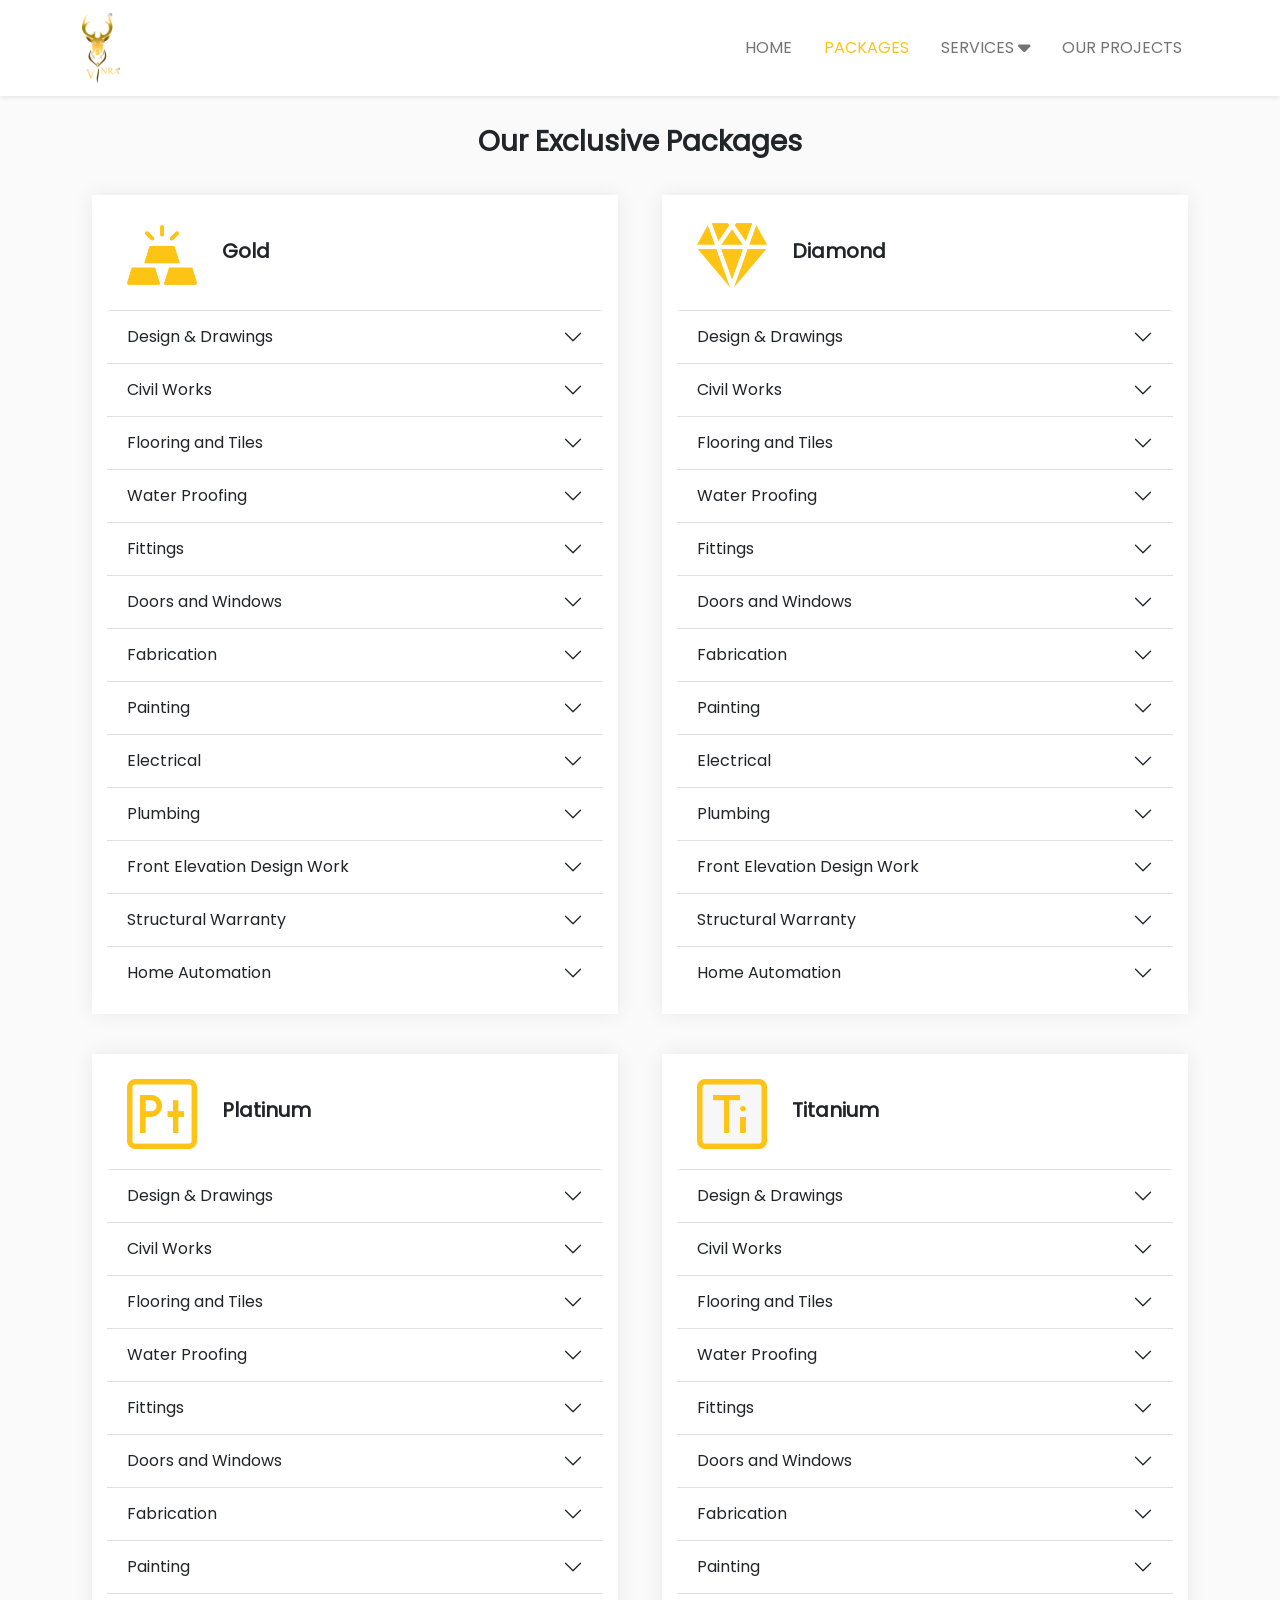
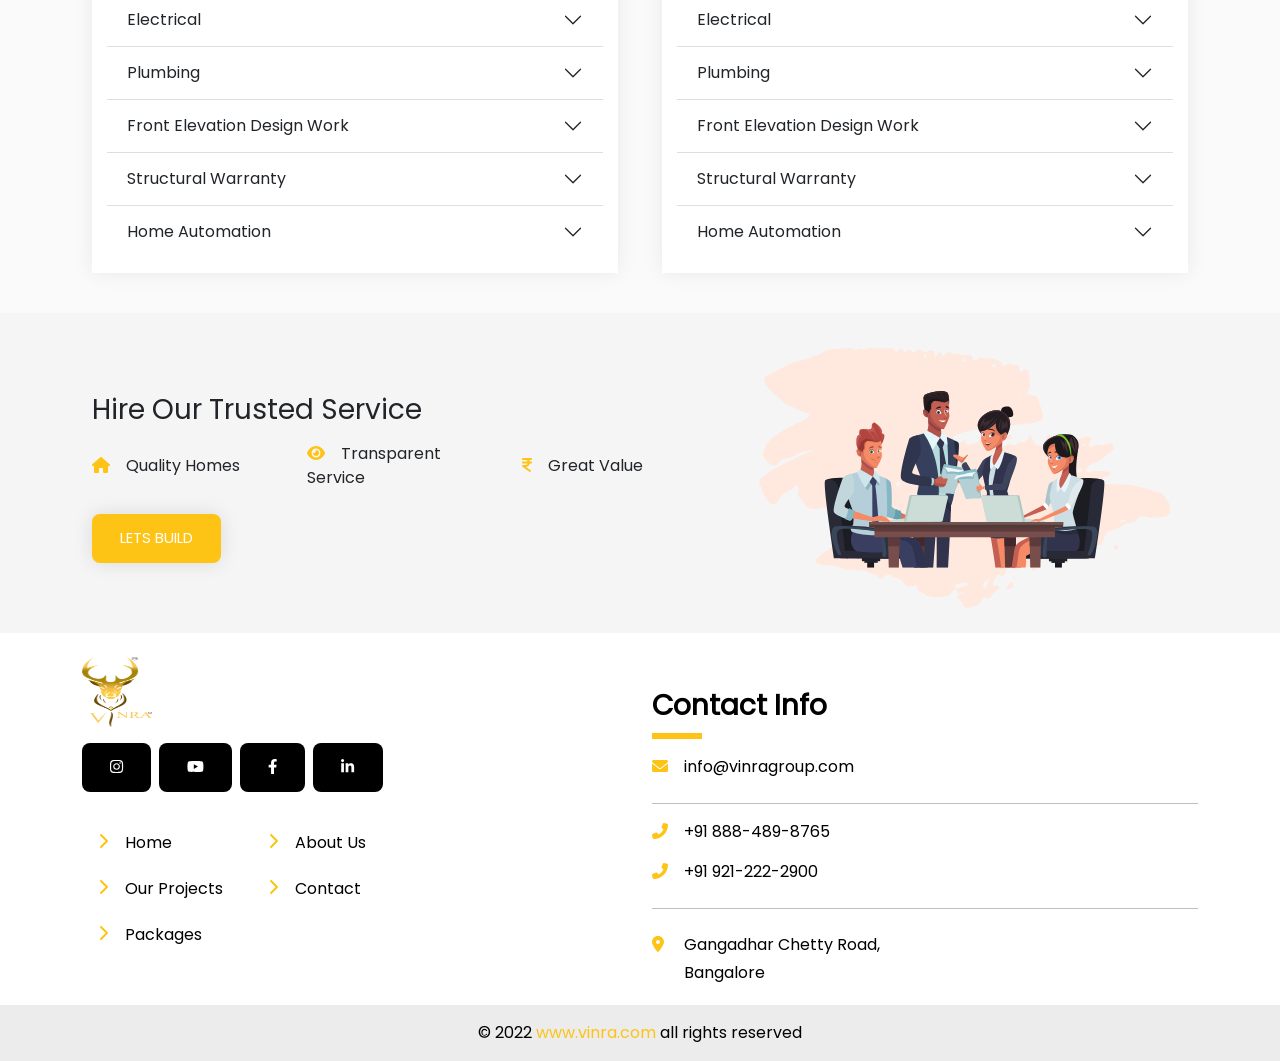
<file: packages.html>
<!DOCTYPE html>
<html lang="en">
<head>
  <meta charset="UTF-8">
  <meta http-equiv="X-UA-Compatible" content="IE=edge">
  <meta name="viewport" content="width=device-width, initial-scale=1.0">
  <link href="./assets/images/logo.png" type="image/x-icon" rel="icon">
  <title>Packages | Vinra</title>
  <!-- css library -->
  <link href="./assets/library/bootstrap/css/bootstrap.min.css" rel="stylesheet">
  <link href="./assets/library/fa/css/all.min.css" rel="stylesheet">
  <link href="./assets/library/animate/animate.min.css" rel="stylesheet">
  <link href="./assets/library/swiper/css/swiper.css" rel="stylesheet">
  <!-- custom css -->
  <link href="./assets/library/custom/css/main.css" rel="stylesheet">
</head>
<body>
  <!-- header -->
  <nav id="header" class="navbar navbar-expand-md navbar-light shadow-sm fixed-top navbar-custom">
    <div class="container">
      <a class="navbar-brand" href="index.html">
        <img class="img-fluid brand-img" src="./assets/images/logo.png" alt="">
      </a>
      <button class="navbar-toggler" type="button" data-bs-toggle="collapse" data-bs-target="#navbarScroll" aria-controls="navbarScroll" aria-expanded="false" aria-label="Toggle navigation">
        <span class="navbar-toggler-icon"></span>
      </button>
      <div class="collapse navbar-collapse" id="navbarScroll">
        <ul class="navbar-nav ms-auto my-2 my-lg-0 navbar-nav-scroll" style="--bs-scroll-height: 250px;">
          <li class="nav-item px-2">
            <a class="nav-link" href="index.html">HOME</a>
          </li>
          <li class="nav-item px-2">
            <a class="nav-link active" href="packages.html">PACKAGES</a>
          </li>
          <li class="nav-item px-2 drop-toggle">
            <a class="nav-link" href="javascript:;">SERVICES <i class="fa-solid fa-caret-down fa-lg"></i></a>
            <ul class="drop-menu">
              <li class="drop-list">
                <a class="nav-link drop-link" href="./services/construction.html">CONSTRUCTION</a>
              </li>
              <li class="drop-list">
                <a class="nav-link drop-link" href="./services/architecture.html">ARCHITECTURE</a>
              </li>
              <li class="drop-list">
                <a class="nav-link drop-link" href="services/green-homes.html">GREEN HOMES</a>
              </li>
            </ul>
          </li>
          <li class="nav-item px-2">
            <a class="nav-link" href="our-projects.html">OUR PROJECTS</a>
          </li>
        </ul>  
      </div>
    </div>
  </nav>
  <section class="main">
    <!-- packages -->
    <section id="packages">
      <div class="container">
        <h3 class="fw-bold text-center mb-3 animated wow zoomIn" data-wow-delay="1s">Our Exclusive Packages</h3>
        <div class="row justify-content-center">
          <div class="col-xs-12 col-sm-12 col-md-6 col-lg-6 col-xl-6 col-xxl-6">
            <div class="package-block animated wow fadeInRight" data-wow-delay="1s">
              <div class="acc-header d-flex align-items-center">
                <img class="img-fluid" src="./assets/images/packages/gold.png" alt="">
                <h5>Gold</h5>
              </div>
              <div class="accordion" id="package-one">
                <div class="accordion-item">
                  <h2 class="accordion-header" id="poh-one">
                    <button class="accordion-button collapsed" type="button" data-bs-toggle="collapse" data-bs-target="#poc-one" aria-expanded="true" aria-controls="poc-one">
                      Design & Drawings
                    </button>
                  </h2>
                  <div id="poc-one" class="accordion-collapse collapse" aria-labelledby="poh-one" data-bs-parent="#package-one">
                    <div class="accordion-body">
                      <ul class="list-group list-group-flush">
                        <li class="list-group-item">
                          <i class="fa-solid fa-check fa-lg text-primary me-2"></i>
                          2D Floor Plan and 3D Elevation
                        </li>
                        <li class="list-group-item">
                          <i class="fa-solid fa-check fa-lg text-primary me-2"></i>
                          Complete Architectural Designs
                        </li>
                        <li class="list-group-item">
                          <i class="fa-solid fa-check fa-lg text-primary me-2"></i>
                          Structural Design as per IS Code
                        </li>
                        <li class="list-group-item">
                          <i class="fa-solid fa-check fa-lg text-primary me-2"></i>
                          MEP Designs
                        </li>
                      </ul>
                    </div>
                  </div>
                </div>
                <div class="accordion-item">
                  <h2 class="accordion-header" id="poh-two">
                    <button class="accordion-button collapsed" type="button" data-bs-toggle="collapse" data-bs-target="#poc-two" aria-expanded="false" aria-controls="poc-two">
                      Civil Works
                    </button>
                  </h2>
                  <div id="poc-two" class="accordion-collapse collapse" aria-labelledby="poh-two" data-bs-parent="#package-one">
                    <div class="accordion-body">
                      <ul class="list-group list-group-flush">
                        <li class="list-group-item">
                          <i class="fa-solid fa-check fa-lg text-primary me-2"></i>
                          Floor to Floor Height 10.5 Feet
                        </li>
                        <li class="list-group-item">
                          <i class="fa-solid fa-check fa-lg text-primary me-2"></i>
                          Steel (500/550 TMT bars) - Sunvik or Meenakshi or Bhuwalka or Kamadhenu or Equivalent
                        </li>
                        <li class="list-group-item">
                          <i class="fa-solid fa-check fa-lg text-primary me-2"></i>
                          Cement (Garde 53 Pillar and Slab) Birla Shakti or Penna or Dalmia or Equivalent
                        </li>
                        <li class="list-group-item">
                          <i class="fa-solid fa-check fa-lg text-primary me-2"></i>
                          Sand - Double Washed M sand & P Sand
                        </li>
                        <li class="list-group-item">
                          <i class="fa-solid fa-check fa-lg text-primary me-2"></i>
                          Concrete - M20 grade RMC
                        </li>
                        <li class="list-group-item">
                          <i class="fa-solid fa-check fa-lg text-primary me-2"></i>
                          Plinth height of 1.5 Feet above Existing Road level
                        </li>
                        <li class="list-group-item">
                          <i class="fa-solid fa-check fa-lg text-primary me-2"></i>
                          Walls - Solid Block Walls - 6" & 4" thickness
                        </li>
                        <li class="list-group-item">
                          <i class="fa-solid fa-check fa-lg text-primary me-2"></i>
                          UG Sump - built with 6" concrete blocks & waterproof plastered of capacity calculated based on per capita consumption
                        </li>
                      </ul>  
                    </div>
                  </div>
                </div>
                <div class="accordion-item">
                  <h2 class="accordion-header" id="poh-three">
                    <button class="accordion-button collapsed" type="button" data-bs-toggle="collapse" data-bs-target="#poc-three" aria-expanded="false" aria-controls="poc-three">
                      Flooring and Tiles
                    </button>
                  </h2>
                  <div id="poc-three" class="accordion-collapse collapse" aria-labelledby="poh-three" data-bs-parent="#package-one">
                    <div class="accordion-body">
                      <ul class="list-group list-group-flush">
                        <li class="list-group-item">
                          <i class="fa-solid fa-check fa-lg text-primary me-2"></i>
                          Living, Kitchen, Dining, Bedrooms & Others - Vitrified of Choice of Upto Rs.70/- sqft
                        </li>
                        <li class="list-group-item">
                          <i class="fa-solid fa-check fa-lg text-primary me-2"></i>
                          Staircase - Granite of Rs.100/- Sqft
                        </li>
                        <li class="list-group-item">
                          <i class="fa-solid fa-check fa-lg text-primary me-2"></i>
                          Balcony & parking - Antiskid Tiles of Upto Rs.50/- sqft
                        </li>
                        <li class="list-group-item">
                          <i class="fa-solid fa-check fa-lg text-primary me-2"></i>
                          Bathroom Walls - Tiles of Upto Rs.50/- sqft upto 7 Feet Height
                        </li>
                        <li class="list-group-item">
                          <i class="fa-solid fa-check fa-lg text-primary me-2"></i>
                          Bathroom Floor- Antiskid Tiles of Upto Rs.50/- sqft
                        </li>
                        <li class="list-group-item">
                          <i class="fa-solid fa-check fa-lg text-primary me-2"></i>
                          Kitchen Dado - 2 Feet height above counter top - Rs.50/- sqft
                        </li>
                        <li class="list-group-item">
                          <i class="fa-solid fa-check fa-lg text-primary me-2"></i>
                          Kitchen Counter Slab - Granite of Rs.100/- sqft
                        </li>
                        <li class="list-group-item">
                          <i class="fa-solid fa-check fa-lg text-primary me-2"></i>
                          Tiles can be chosen from Kajaria or Somany Or Equivalent
                        </li>
                        <li class="list-group-item">
                          <i class="fa-solid fa-check fa-lg text-primary me-2"></i>
                          Puja Room wall tiles - Not included
                        </li>
                      </ul>
                    </div>
                  </div>
                </div>
                <div class="accordion-item">
                  <h2 class="accordion-header" id="poh-four">
                    <button class="accordion-button collapsed" type="button" data-bs-toggle="collapse" data-bs-target="#poc-four" aria-expanded="false" aria-controls="poc-four">
                      Water Proofing
                    </button>
                  </h2>
                  <div id="poc-four" class="accordion-collapse collapse" aria-labelledby="poh-four" data-bs-parent="#package-one">
                    <div class="accordion-body">
                      <ul class="list-group list-group-flush">
                        <li class="list-group-item">
                          <i class="fa-solid fa-check fa-lg text-primary me-2"></i>
                          Dr.Fixit or Fosroc
                        </li>
                      </ul>
                    </div>
                  </div>
                </div>
                <div class="accordion-item">
                  <h2 class="accordion-header" id="poh-five">
                    <button class="accordion-button collapsed" type="button" data-bs-toggle="collapse" data-bs-target="#poc-five" aria-expanded="false" aria-controls="poc-five">
                      Fittings
                    </button>
                  </h2>
                  <div id="poc-five" class="accordion-collapse collapse" aria-labelledby="poh-five" data-bs-parent="#package-one">
                    <div class="accordion-body">
                      <ul class="list-group list-group-flush">
                        <li class="list-group-item">
                          <i class="fa-solid fa-check fa-lg text-primary me-2"></i>
                          Kitchen sink with accessories - SS (ISI Mark) Products Upto Rs.5,000/sqft
                        </li>
                        <li class="list-group-item">
                          <i class="fa-solid fa-check fa-lg text-primary me-2"></i>
                          Kitchen Sink faucet - ISI Mark Products
                        </li>
                        <li class="list-group-item">
                          <i class="fa-solid fa-check fa-lg text-primary me-2"></i>
                          CP & Sanitary Fittings - ISI Mark Products upto Rs.40,000/- of Parryware Or Hindware or Jaquar make
                        </li>
                        <li class="list-group-item">
                          <i class="fa-solid fa-check fa-lg text-primary me-2"></i>
                          Utility Sink & accessories - Not included
                        </li>
                      </ul>
                    </div>
                  </div>
                </div>
                <div class="accordion-item">
                  <h2 class="accordion-header" id="poh-six">
                    <button class="accordion-button collapsed" type="button" data-bs-toggle="collapse" data-bs-target="#poc-six" aria-expanded="false" aria-controls="poc-six">
                      Doors and Windows
                    </button>
                  </h2>
                  <div id="poc-six" class="accordion-collapse collapse" aria-labelledby="poh-six" data-bs-parent="#package-one">
                    <div class="accordion-body">
                      <ul class="list-group list-group-flush">
                        <li class="list-group-item">
                          <i class="fa-solid fa-check fa-lg text-primary me-2"></i>
                          Percentage of opening for Doors & Windows - 18% of built-up area maximum
                        </li>
                        <li class="list-group-item">
                          <i class="fa-solid fa-check fa-lg text-primary me-2"></i>
                          Main Door - Teak Wood frame & shutter including hardware – Rs.25,000/- per Door - Frame of thickness 5"X3"s
                        </li>
                        <li class="list-group-item">
                          <i class="fa-solid fa-check fa-lg text-primary me-2"></i>
                          Puja Door - Teak Wood frame & shutter including hardware Rs.15,000/- per Door
                        </li>
                        <li class="list-group-item">
                          <i class="fa-solid fa-check fa-lg text-primary me-2"></i>
                          Internal Door - Sal wood frame & flush shutter including hardware – Rs.8,000/- per Door
                        </li>
                        <li class="list-group-item">
                          <i class="fa-solid fa-check fa-lg text-primary me-2"></i>
                          Bathroom Door - Frame & shutter including hardware – Rs.6,000/- per door
                        </li>
                        <li class="list-group-item">
                          <i class="fa-solid fa-check fa-lg text-primary me-2"></i>
                          UPVC windows – 5mm clear glass with MS Grills, Basic price: UPVC with MS grill – Rs.550/- per Sqft
                        </li>
                      </ul>
                    </div>
                  </div>
                </div>
                <div class="accordion-item">
                  <h2 class="accordion-header" id="poh-seven">
                    <button class="accordion-button collapsed" type="button" data-bs-toggle="collapse" data-bs-target="#poc-seven" aria-expanded="false" aria-controls="poc-seven">
                      Fabrication
                    </button>
                  </h2>
                  <div id="poc-seven" class="accordion-collapse collapse" aria-labelledby="poh-seven" data-bs-parent="#package-one">
                    <div class="accordion-body">
                      <ul class="list-group list-group-flush">
                        <li class="list-group-item">
                          <i class="fa-solid fa-check fa-lg text-primary me-2"></i>
                          MS Gate - Upto Rs.400/- sqft
                        </li>
                        <li class="list-group-item">
                          <i class="fa-solid fa-check fa-lg text-primary me-2"></i>
                          External Staircase & Balcony Railing - MS Gate Upto Rs.160/- sqft
                        </li>
                        <li class="list-group-item">
                          <i class="fa-solid fa-check fa-lg text-primary me-2"></i>
                          Indoor Staircase - SS Railings Upto Rs.280/- sqft
                        </li>
                        <li class="list-group-item">
                          <i class="fa-solid fa-check fa-lg text-primary me-2"></i>
                          Kitchen Utility Saftey Grills - MS Grill Upto 100 Sqft of Area
                        </li>
                      </ul>
                    </div>
                  </div>
                </div>
                <div class="accordion-item">
                  <h2 class="accordion-header" id="poh-eight">
                    <button class="accordion-button collapsed" type="button" data-bs-toggle="collapse" data-bs-target="#poc-eight" aria-expanded="false" aria-controls="poc-eight">
                      Painting
                    </button>
                  </h2>
                  <div id="poc-eight" class="accordion-collapse collapse" aria-labelledby="poh-eight" data-bs-parent="#package-one">
                    <div class="accordion-body">
                      <ul class="list-group list-group-flush">
                        <li class="list-group-item">
                          <i class="fa-solid fa-check fa-lg text-primary me-2"></i>
                          Internal wall & Ceiling – wall putty + primer coat + Tractor Emulsion brand Asian or Berger
                        </li>
                        <li class="list-group-item">
                          <i class="fa-solid fa-check fa-lg text-primary me-2"></i>
                          External walls – primer coat + ACE weatherproof paint brand Asian or Berger
                        </li>
                      </ul>
                    </div>
                  </div>
                </div>
                <div class="accordion-item">
                  <h2 class="accordion-header" id="poh-nine">
                    <button class="accordion-button collapsed" type="button" data-bs-toggle="collapse" data-bs-target="#poc-nine" aria-expanded="false" aria-controls="poc-nine">
                      Electrical
                    </button>
                  </h2>
                  <div id="poc-nine" class="accordion-collapse collapse" aria-labelledby="poh-nine" data-bs-parent="#package-one">
                    <div class="accordion-body">
                      <ul class="list-group list-group-flush">
                        <li class="list-group-item">
                          <i class="fa-solid fa-check fa-lg text-primary me-2"></i>
                          Wires(Fire Proof) - Copper wire – Anchor or Equivalent
                        </li>
                        <li class="list-group-item">
                          <i class="fa-solid fa-check fa-lg text-primary me-2"></i>
                          Switches & Switch Board - CONA/HIFI or equivalent
                        </li>
                        <li class="list-group-item">
                          <i class="fa-solid fa-check fa-lg text-primary me-2"></i>
                          UPS Provision - Included
                        </li>
                        <li class="list-group-item">
                          <i class="fa-solid fa-check fa-lg text-primary me-2"></i>
                          CCTV - Provision included
                        </li>
                        <li class="list-group-item">
                          <i class="fa-solid fa-check fa-lg text-primary me-2"></i>
                          Lift provision - Not included
                        </li>
                        <li class="list-group-item">
                          <i class="fa-solid fa-check fa-lg text-primary me-2"></i>
                          Points Required For Interior Works Are Not Included
                        </li>
                      </ul>
                    </div>
                  </div>
                </div>
                <div class="accordion-item">
                  <h2 class="accordion-header" id="poh-ten">
                    <button class="accordion-button collapsed" type="button" data-bs-toggle="collapse" data-bs-target="#poc-ten" aria-expanded="false" aria-controls="poc-ten">
                      Plumbing
                    </button>
                  </h2>
                  <div id="poc-ten" class="accordion-collapse collapse" aria-labelledby="poh-ten" data-bs-parent="#package-one">
                    <div class="accordion-body">
                      <ul class="list-group list-group-flush">
                        <li class="list-group-item">
                          <i class="fa-solid fa-check fa-lg text-primary me-2"></i>
                          CPVC & PVC pipes - Supreme or Equivalent
                        </li>
                        <li class="list-group-item">
                          <i class="fa-solid fa-check fa-lg text-primary me-2"></i>
                          OHT - 1,000 Litres
                        </li>
                      </ul>
                    </div>
                  </div>
                </div>
                <div class="accordion-item">
                  <h2 class="accordion-header" id="poh-eleven">
                    <button class="accordion-button collapsed" type="button" data-bs-toggle="collapse" data-bs-target="#poc-eleven" aria-expanded="false" aria-controls="poc-eleven">
                      Front Elevation Design Work
                    </button>
                  </h2>
                  <div id="poc-eleven" class="accordion-collapse collapse" aria-labelledby="poh-eleven" data-bs-parent="#package-one">
                    <div class="accordion-body">
                      <ul class="list-group list-group-flush">
                        <li class="list-group-item">
                          <i class="fa-solid fa-check fa-lg text-primary me-2"></i>
                          0.5% of the Project Cost
                        </li>
                      </ul>
                    </div>
                  </div>
                </div>
                <div class="accordion-item">
                  <h2 class="accordion-header" id="poh-twelve">
                    <button class="accordion-button collapsed" type="button" data-bs-toggle="collapse" data-bs-target="#poc-twelve" aria-expanded="false" aria-controls="poc-twelve">
                      Structural Warranty
                    </button>
                  </h2>
                  <div id="poc-twelve" class="accordion-collapse collapse" aria-labelledby="poh-twelve" data-bs-parent="#package-one">
                    <div class="accordion-body">
                      <ul class="list-group list-group-flush">
                        <li class="list-group-item">
                          <i class="fa-solid fa-check fa-lg text-primary me-2"></i>
                          10 years
                        </li>
                      </ul>
                    </div>
                  </div>
                </div>
                <div class="accordion-item">
                  <h2 class="accordion-header" id="poh-thirteen">
                    <button class="accordion-button collapsed" type="button" data-bs-toggle="collapse" data-bs-target="#poc-thirteen" aria-expanded="false" aria-controls="poc-thirteen">
                      Home Automation
                    </button>
                  </h2>
                  <div id="poc-thirteen" class="accordion-collapse collapse" aria-labelledby="poh-thirteen" data-bs-parent="#package-one">
                    <div class="accordion-body">
                      <ul class="list-group list-group-flush">
                        <li class="list-group-item">
                          <i class="fa-solid fa-check fa-lg text-primary me-2"></i>
                          Not includeds
                        </li>
                      </ul>
                    </div>
                  </div>
                </div>
              </div>
            </div>
          </div>
          <div class="col-xs-12 col-sm-12 col-md-6 col-lg-6 col-xl-6 col-xxl-6">
            <div class="package-block animated wow fadeInLeft" data-wow-delay="1s">
              <div class="acc-header d-flex align-items-center">
                <img class="img-fluid" src="./assets/images/packages/diamond.png" alt="">
                <h5>Diamond</h5>
              </div>
              <div class="accordion" id="package-two">
                <div class="accordion-item">
                  <h2 class="accordion-header" id="pwh-one">
                    <button class="accordion-button collapsed" type="button" data-bs-toggle="collapse" data-bs-target="#pwc-one" aria-expanded="true" aria-controls="pwc-one">
                      Design & Drawings
                    </button>
                  </h2>
                  <div id="pwc-one" class="accordion-collapse collapse" aria-labelledby="pwh-one" data-bs-parent="#package-two">
                    <div class="accordion-body">
                      <ul class="list-group list-group-flush">
                        <li class="list-group-item">
                          <i class="fa-solid fa-check fa-lg text-primary me-2"></i>
                          2D Floor Plan and 3D Elevation
                        </li>
                        <li class="list-group-item">
                          <i class="fa-solid fa-check fa-lg text-primary me-2"></i>
                          Complete Architectural Designs
                        </li>
                        <li class="list-group-item">
                          <i class="fa-solid fa-check fa-lg text-primary me-2"></i>
                          Structural Design as per IS Code
                        </li>
                        <li class="list-group-item">
                          <i class="fa-solid fa-check fa-lg text-primary me-2"></i>
                          MEP Designs
                        </li>
                      </ul>
                    </div>
                  </div>
                </div>
                <div class="accordion-item">
                  <h2 class="accordion-header" id="pwh-two">
                    <button class="accordion-button collapsed" type="button" data-bs-toggle="collapse" data-bs-target="#pwc-two" aria-expanded="false" aria-controls="pwc-two">
                      Civil Works
                    </button>
                  </h2>
                  <div id="pwc-two" class="accordion-collapse collapse" aria-labelledby="pwh-two" data-bs-parent="#package-two">
                    <div class="accordion-body">
                      <ul class="list-group list-group-flush">
                        <li class="list-group-item">
                          <i class="fa-solid fa-check fa-lg text-primary me-2"></i>
                          Floor to Floor Height 10.5 Feet
                        </li>
                        <li class="list-group-item">
                          <i class="fa-solid fa-check fa-lg text-primary me-2"></i>
                          Steel (500/550 TMT bars) – JSW or SAIL or equivalent
                        </li>
                        <li class="list-group-item">
                          <i class="fa-solid fa-check fa-lg text-primary me-2"></i>
                          Cement (Garde 53 Pillar and Slab) Birla Shakti or ACC or Dalmia or Equivalent
                        </li>
                        <li class="list-group-item">
                          <i class="fa-solid fa-check fa-lg text-primary me-2"></i>
                          Sand - Double Washed M sand & P Sand
                        </li>
                        <li class="list-group-item">
                          <i class="fa-solid fa-check fa-lg text-primary me-2"></i>
                          Concrete – M20 grade RMC
                        </li>
                        <li class="list-group-item">
                          <i class="fa-solid fa-check fa-lg text-primary me-2"></i>
                          Walls - Solid Block Walls – 6” & 4” thickness
                        </li>
                        <li class="list-group-item">
                          <i class="fa-solid fa-check fa-lg text-primary me-2"></i>
                          UG Sump - built with 6" concrete blocks & waterproof plastered of capacity calculated based on per capita consumption
                        </li>
                      </ul>
                    </div>
                  </div>
                </div>
                <div class="accordion-item">
                  <h2 class="accordion-header" id="pwh-three">
                    <button class="accordion-button collapsed" type="button" data-bs-toggle="collapse" data-bs-target="#pwc-three" aria-expanded="false" aria-controls="pwc-three">
                      Flooring and Tiles
                    </button>
                  </h2>
                  <div id="pwc-three" class="accordion-collapse collapse" aria-labelledby="pwh-three" data-bs-parent="#package-two">
                    <div class="accordion-body">
                      <ul class="list-group list-group-flush">
                        <li class="list-group-item">
                          <i class="fa-solid fa-check fa-lg text-primary me-2"></i>
                          Living, Kitchen,Dining, Bedrooms & Others - Vitrified of Choice of Upto Rs.90/- sqft
                        </li>
                        <li class="list-group-item">
                          <i class="fa-solid fa-check fa-lg text-primary me-2"></i>
                          Staircase - Granite of Rs.120/- Sqft
                        </li>
                        <li class="list-group-item">
                          <i class="fa-solid fa-check fa-lg text-primary me-2"></i>
                          Balcony & parking - Antiskid Tiles of Upto Rs.50/- sqft
                        </li>
                        <li class="list-group-item">
                          <i class="fa-solid fa-check fa-lg text-primary me-2"></i>
                          Bathroom Walls - Tiles of Upto Rs.60/- sqft up to 7 Feet Height
                        </li>
                        <li class="list-group-item">
                          <i class="fa-solid fa-check fa-lg text-primary me-2"></i>
                          Bathroom Floor- Antiskid Tiles of Upto Rs.55/- sqft
                        </li>
                        <li class="list-group-item">
                          <i class="fa-solid fa-check fa-lg text-primary me-2"></i>
                          Kitchen Dado - 2 Feet height above the countertop - Rs.55/- sqft
                        </li>
                        <li class="list-group-item">
                          <i class="fa-solid fa-check fa-lg text-primary me-2"></i>
                          Kitchen Counter Slab - Granite of Rs.120/- sqft
                        </li>
                        <li class="list-group-item">
                          <i class="fa-solid fa-check fa-lg text-primary me-2"></i>
                          Tiles can be chosen from Kajaria or Somany Or Equivalent make
                        </li>
                        <li class="list-group-item">
                          <i class="fa-solid fa-check fa-lg text-primary me-2"></i>
                          Puja Room Wall tiles- Not Included
                        </li>
                      </ul>
                    </div>
                  </div>
                </div>
                <div class="accordion-item">
                  <h2 class="accordion-header" id="pwh-four">
                    <button class="accordion-button collapsed" type="button" data-bs-toggle="collapse" data-bs-target="#pwc-four" aria-expanded="false" aria-controls="pwc-four">
                      Water Proofing
                    </button>
                  </h2>
                  <div id="pwc-four" class="accordion-collapse collapse" aria-labelledby="pwh-four" data-bs-parent="#package-two">
                    <div class="accordion-body">
                      <ul class="list-group list-group-flush">
                        <li class="list-group-item">
                          <i class="fa-solid fa-check fa-lg text-primary me-2"></i>
                          Dr.Fixit or Fosroc
                        </li>
                      </ul>
                    </div>
                  </div>
                </div>
                <div class="accordion-item">
                  <h2 class="accordion-header" id="pwh-five">
                    <button class="accordion-button collapsed" type="button" data-bs-toggle="collapse" data-bs-target="#pwc-five" aria-expanded="false" aria-controls="pwc-five">
                      Fittings
                    </button>
                  </h2>
                  <div id="pwc-five" class="accordion-collapse collapse" aria-labelledby="pwh-five" data-bs-parent="#package-two">
                    <div class="accordion-body">
                      <ul class="list-group list-group-flush">
                        <li class="list-group-item">
                          <i class="fa-solid fa-check fa-lg text-primary me-2"></i>
                          Kitchen sink with accessories - SS (ISI Mark) Products Upto Rs.6,000/sqft
                        </li>
                        <li class="list-group-item">
                          <i class="fa-solid fa-check fa-lg text-primary me-2"></i>
                          Kitchen Sink faucet - ISI Mark Products
                        </li>
                        <li class="list-group-item">
                          <i class="fa-solid fa-check fa-lg text-primary me-2"></i>
                          CP & Sanitary Fittings - ISI Mark Products up to Rs.50,000/- of Parryware Or Hindware or Jaquar make
                        </li>
                        <li class="list-group-item">
                          <i class="fa-solid fa-check fa-lg text-primary me-2"></i>
                          Utility Sink & accessories - Make Kaff or Franke or Futura or equivalent up to` Rs 6,000/-
                        </li>
                      </ul>
                    </div>
                  </div>
                </div>
                <div class="accordion-item">
                  <h2 class="accordion-header" id="pwh-six">
                    <button class="accordion-button collapsed" type="button" data-bs-toggle="collapse" data-bs-target="#pwc-six" aria-expanded="false" aria-controls="pwc-six">
                      Doors and Windows
                    </button>
                  </h2>
                  <div id="pwc-six" class="accordion-collapse collapse" aria-labelledby="pwh-six" data-bs-parent="#package-two">
                    <div class="accordion-body">
                      <ul class="list-group list-group-flush">
                        <li class="list-group-item">
                          <i class="fa-solid fa-check fa-lg text-primary me-2"></i>
                          Percentage of opening for Doors & Windows - 20% of built up area maximum
                        </li>
                        <li class="list-group-item">
                          <i class="fa-solid fa-check fa-lg text-primary me-2"></i>
                          Main Door - Teak Wood frame & shutter including hardware – Rs.35,000/- per Door - Frame of thickness 5"X3"
                        </li>
                        <li class="list-group-item">
                          <i class="fa-solid fa-check fa-lg text-primary me-2"></i>
                          Internal Door - Sal wood frame & flush shutter including hardware – Rs.10,000/- per Door
                        </li>
                        <li class="list-group-item">
                          <i class="fa-solid fa-check fa-lg text-primary me-2"></i>
                          Puja Door - Teak Wood frame & shutter including hardware Rs.15,000/- per Door
                        </li>
                        <li class="list-group-item">
                          <i class="fa-solid fa-check fa-lg text-primary me-2"></i>
                          Bathroom Door - Frame & shutter including hardware – Rs.8,000/- per door
                        </li>
                        <li class="list-group-item">
                          <i class="fa-solid fa-check fa-lg text-primary me-2"></i>
                          UPVC windows – 5mm clear glass with MS Grills, Basic price: UPVC with MS grill – Rs.600/- per Sqft
                        </li> 
                      </ul>
                    </div>
                  </div>
                </div>
                <div class="accordion-item">
                  <h2 class="accordion-header" id="pwh-seven">
                    <button class="accordion-button collapsed" type="button" data-bs-toggle="collapse" data-bs-target="#pwc-seven" aria-expanded="false" aria-controls="pwc-seven">
                      Fabrication
                    </button>
                  </h2>
                  <div id="pwc-seven" class="accordion-collapse collapse" aria-labelledby="pwh-seven" data-bs-parent="#package-two">
                    <div class="accordion-body">
                      <ul class="list-group list-group-flush">
                        <li class="list-group-item">
                          <i class="fa-solid fa-check fa-lg text-primary me-2"></i>
                          MS Gate - Upto Rs.450/- sqft
                        </li>
                        <li class="list-group-item">
                          <i class="fa-solid fa-check fa-lg text-primary me-2"></i>
                          External Staircase & Balcony Railing - MS Gate Upto Rs.250/- sqft
                        </li>
                        <li class="list-group-item">
                          <i class="fa-solid fa-check fa-lg text-primary me-2"></i>
                          Indoor Staircase - SS Railing with glass Upto Rs.350/- sqft
                        </li>
                        <li class="list-group-item">
                          <i class="fa-solid fa-check fa-lg text-primary me-2"></i>
                          Kitchen Utility Saftey Grills - MS Grill Upto 150 Sqft of Area
                        </li>
                      </ul>
                    </div>
                  </div>
                </div>
                <div class="accordion-item">
                  <h2 class="accordion-header" id="pwh-eight">
                    <button class="accordion-button collapsed" type="button" data-bs-toggle="collapse" data-bs-target="#pwc-eight" aria-expanded="false" aria-controls="pwc-eight">
                      Painting
                    </button>
                  </h2>
                  <div id="pwc-eight" class="accordion-collapse collapse" aria-labelledby="pwh-eight" data-bs-parent="#package-two">
                    <div class="accordion-body">
                      <ul class="list-group list-group-flush">
                        <li class="list-group-item">
                          <i class="fa-solid fa-check fa-lg text-primary me-2"></i>
                          Internal wall & Ceiling – wall putty + primer coat + Premium Emulsion brand Asian or Berger
                        </li>
                        <li class="list-group-item">
                          <i class="fa-solid fa-check fa-lg text-primary me-2"></i>
                          External walls – primer coat + ACE weather proof paint brand Asian or Berger
                        </li>
                      </ul>
                    </div>
                  </div>
                </div>
                <div class="accordion-item">
                  <h2 class="accordion-header" id="pwh-nine">
                    <button class="accordion-button collapsed" type="button" data-bs-toggle="collapse" data-bs-target="#pwc-nine" aria-expanded="false" aria-controls="pwc-nine">
                      Electrical
                    </button>
                  </h2>
                  <div id="pwc-nine" class="accordion-collapse collapse" aria-labelledby="pwh-nine" data-bs-parent="#package-two">
                    <div class="accordion-body">
                      <ul class="list-group list-group-flush">
                        <li class="list-group-item">
                          <i class="fa-solid fa-check fa-lg text-primary me-2"></i>
                          Wires(Fire Proof) - Copper wire – Anchor or Equivalent
                        </li>
                        <li class="list-group-item">
                          <i class="fa-solid fa-check fa-lg text-primary me-2"></i>
                          Switches & Switch Board - Anchor or equivalent
                        </li>
                        <li class="list-group-item">
                          <i class="fa-solid fa-check fa-lg text-primary me-2"></i>
                          UPS Provision - Included
                        </li>
                        <li class="list-group-item">
                          <i class="fa-solid fa-check fa-lg text-primary me-2"></i>
                          CCTV - Provision included
                        </li>
                        <li class="list-group-item">
                          <i class="fa-solid fa-check fa-lg text-primary me-2"></i>
                          Lift provision - Not included
                        </li>
                        <li class="list-group-item">
                          <i class="fa-solid fa-check fa-lg text-primary me-2"></i>
                          Points required for interior works are not included
                        </li>
                      </ul>
                    </div>
                  </div>
                </div>
                <div class="accordion-item">
                  <h2 class="accordion-header" id="pwh-ten">
                    <button class="accordion-button collapsed" type="button" data-bs-toggle="collapse" data-bs-target="#pwc-ten" aria-expanded="false" aria-controls="pwc-ten">
                      Plumbing
                    </button>
                  </h2>
                  <div id="pwc-ten" class="accordion-collapse collapse" aria-labelledby="pwh-ten" data-bs-parent="#package-two">
                    <div class="accordion-body">
                      <ul class="list-group list-group-flush">
                        <li class="list-group-item">
                          <i class="fa-solid fa-check fa-lg text-primary me-2"></i>
                          CPVC & PVC pipes – Supreme or Astral or Equivalent
                        </li>
                        <li class="list-group-item">
                          <i class="fa-solid fa-check fa-lg text-primary me-2"></i>
                          OHT - 2,000 Litres
                        </li>
                      </ul>
                    </div>
                  </div>
                </div>
                <div class="accordion-item">
                  <h2 class="accordion-header" id="pwh-eleven">
                    <button class="accordion-button collapsed" type="button" data-bs-toggle="collapse" data-bs-target="#pwc-eleven" aria-expanded="false" aria-controls="pwc-eleven">
                      Front Elevation Design Work
                    </button>
                  </h2>
                  <div id="pwc-eleven" class="accordion-collapse collapse" aria-labelledby="pwh-eleven" data-bs-parent="#package-two">
                    <div class="accordion-body">
                      <ul class="list-group list-group-flush">
                        <li class="list-group-item">
                          <i class="fa-solid fa-check fa-lg text-primary me-2"></i>
                          0.75% of the project Cost
                        </li>
                      </ul>
                    </div>
                  </div>
                </div>
                <div class="accordion-item">
                  <h2 class="accordion-header" id="pwh-twelve">
                    <button class="accordion-button collapsed" type="button" data-bs-toggle="collapse" data-bs-target="#pwc-twelve" aria-expanded="false" aria-controls="pwc-twelve">
                      Structural Warranty
                    </button>
                  </h2>
                  <div id="pwc-twelve" class="accordion-collapse collapse" aria-labelledby="pwh-twelve" data-bs-parent="#package-two">
                    <div class="accordion-body">
                      <ul class="list-group list-group-flush">
                        <li class="list-group-item">
                          <i class="fa-solid fa-check fa-lg text-primary me-2"></i>
                          10 years
                        </li>
                      </ul>
                    </div>
                  </div>
                </div>
                <div class="accordion-item">
                  <h2 class="accordion-header" id="pwh-thirteen">
                    <button class="accordion-button collapsed" type="button" data-bs-toggle="collapse" data-bs-target="#pwc-thirteen" aria-expanded="false" aria-controls="pwc-thirteen">
                      Home Automation
                    </button>
                  </h2>
                  <div id="pwc-thirteen" class="accordion-collapse collapse" aria-labelledby="pwh-thirteen" data-bs-parent="#package-two">
                    <div class="accordion-body">
                      <ul class="list-group list-group-flush">
                        <li class="list-group-item">
                          <i class="fa-solid fa-check fa-lg text-primary me-2"></i>
                          Not included
                        </li>
                      </ul>
                    </div>
                  </div>
                </div>
              </div>
            </div>
          </div>
          <div class="col-xs-12 col-sm-12 col-md-6 col-lg-6 col-xl-6 col-xxl-6">
            <div class="package-block animated wow fadeInRight" data-wow-delay="1s">
              <div class="acc-header d-flex align-items-center">
                <img class="img-fluid" src="./assets/images/packages/platinum.png" alt="">
                <h5>Platinum</h5>
              </div>
              <div class="accordion" id="package-three">
                <div class="accordion-item">
                  <h2 class="accordion-header" id="prh-one">
                    <button class="accordion-button collapsed" type="button" data-bs-toggle="collapse" data-bs-target="#prc-one" aria-expanded="true" aria-controls="prc-one">
                      Design & Drawings
                    </button>
                  </h2>
                  <div id="prc-one" class="accordion-collapse collapse" aria-labelledby="prh-one" data-bs-parent="#package-three">
                    <div class="accordion-body">
                      <ul class="list-group list-group-flush">
                        <li class="list-group-item">
                          <i class="fa-solid fa-check fa-lg text-primary me-2"></i>
                          2D Floor Plan and 3D Elevation
                        </li>
                        <li class="list-group-item">
                          <i class="fa-solid fa-check fa-lg text-primary me-2"></i>
                          Complete Architectural Designs
                        </li>
                        <li class="list-group-item">
                          <i class="fa-solid fa-check fa-lg text-primary me-2"></i>
                          Structural Design as per IS Code
                        </li>
                        <li class="list-group-item">
                          <i class="fa-solid fa-check fa-lg text-primary me-2"></i>
                          MEP Designs
                        </li>
                      </ul>
                    </div>
                  </div>
                </div>
                <div class="accordion-item">
                  <h2 class="accordion-header" id="prh-two">
                    <button class="accordion-button collapsed" type="button" data-bs-toggle="collapse" data-bs-target="#prc-two" aria-expanded="false" aria-controls="prc-two">
                      Civil Works
                    </button>
                  </h2>
                  <div id="prc-two" class="accordion-collapse collapse" aria-labelledby="prh-two" data-bs-parent="#package-three">
                    <div class="accordion-body">
                      <ul class="list-group list-group-flush">
                        <li class="list-group-item">
                          <i class="fa-solid fa-check fa-lg text-primary me-2"></i>
                          Floor to Floor Height 10.5 Feet
                        </li>
                        <li class="list-group-item">
                          <i class="fa-solid fa-check fa-lg text-primary me-2"></i>
                          Steel (500/550 TMT bars) – JSW or SAIL or equivalent
                        </li>
                        <li class="list-group-item">
                          <i class="fa-solid fa-check fa-lg text-primary me-2"></i>
                          Cement – 53 grade of BIRLA Super or ULTRATECH or equivalent
                        </li>
                        <li class="list-group-item">
                          <i class="fa-solid fa-check fa-lg text-primary me-2"></i>
                          Sand - Double Washed M sand & P Sand
                        </li>
                        <li class="list-group-item">
                          <i class="fa-solid fa-check fa-lg text-primary me-2"></i>
                          Plinth height of 1.5 Feet above Existing Road level
                        </li>
                        <li class="list-group-item">
                          <i class="fa-solid fa-check fa-lg text-primary me-2"></i>
                          Concrete - As per Structural Design up to M25 grade RMCl
                        </li>
                        <li class="list-group-item">
                          <i class="fa-solid fa-check fa-lg text-primary me-2"></i>
                          Walls - Hydraulic Pressed Solid Block walls – 6” & 4” thickness
                        </li>
                        <li class="list-group-item">
                          <i class="fa-solid fa-check fa-lg text-primary me-2"></i>
                          UG Sump – RCC structure & waterproof plastered of capacity
                        </li>
                        <li class="list-group-item">
                          <i class="fa-solid fa-check fa-lg text-primary me-2"></i>
                          UG Sump – RCC structure & waterproof plastered of capacity
                        </li>
                      </ul>
                    </div>
                  </div>
                </div>
                <div class="accordion-item">
                  <h2 class="accordion-header" id="prh-three">
                    <button class="accordion-button collapsed" type="button" data-bs-toggle="collapse" data-bs-target="#prc-three" aria-expanded="false" aria-controls="prc-three">
                      Flooring and Tiles
                    </button>
                  </h2>
                  <div id="prc-three" class="accordion-collapse collapse" aria-labelledby="prh-three" data-bs-parent="#package-three">
                    <div class="accordion-body">
                      <ul class="list-group list-group-flush">
                        <li class="list-group-item">
                          <i class="fa-solid fa-check fa-lg text-primary me-2"></i>
                          Living,Kitchen,Dining,Bedrooms & Others - Tile or Granite of Choice of Upto Rs.120/- sqft
                        </li>
                        <li class="list-group-item">
                          <i class="fa-solid fa-check fa-lg text-primary me-2"></i>
                          Staircase - Tile or Granite Upto Rs.150/- sqft
                        </li>
                        <li class="list-group-item">
                          <i class="fa-solid fa-check fa-lg text-primary me-2"></i>
                          Balcony & Parking - Antiskid Tiles of Upto Rs.60/- sqfts
                        </li>
                        <li class="list-group-item">
                          <i class="fa-solid fa-check fa-lg text-primary me-2"></i>
                          Bathroom Walls - Tiles Upto Full Height of Upto Rs.70/- sqft
                        </li>
                        <li class="list-group-item">
                          <i class="fa-solid fa-check fa-lg text-primary me-2"></i>
                          Bathroom Floor - Antiskid Tiles of Upto Rs.60/- sqft
                        </li>
                        <li class="list-group-item">
                          <i class="fa-solid fa-check fa-lg text-primary me-2"></i>
                          Kitchen dado - 2 Feet height above counter top - Rs.60/- sqft
                        </li>
                        <li class="list-group-item">
                          <i class="fa-solid fa-check fa-lg text-primary me-2"></i>
                          Kitchen Counter Slab - Granite of Rs.150/- sqft
                        </li>
                      </ul>
                    </div>
                  </div>
                </div>
                <div class="accordion-item">
                  <h2 class="accordion-header" id="prh-four">
                    <button class="accordion-button collapsed" type="button" data-bs-toggle="collapse" data-bs-target="#prc-four" aria-expanded="false" aria-controls="prc-four">
                      Water Proofing
                    </button>
                  </h2>
                  <div id="prc-four" class="accordion-collapse collapse" aria-labelledby="prh-four" data-bs-parent="#package-three">
                    <div class="accordion-body">
                      <ul class="list-group list-group-flush">
                        <li class="list-group-item">
                          <i class="fa-solid fa-check fa-lg text-primary me-2"></i>
                          Dr.Fixit or Fosroc
                        </li>
                      </ul>
                    </div>
                  </div>
                </div>
                <div class="accordion-item">
                  <h2 class="accordion-header" id="prh-five">
                    <button class="accordion-button collapsed" type="button" data-bs-toggle="collapse" data-bs-target="#prc-five" aria-expanded="false" aria-controls="prc-five">
                      Fittings
                    </button>
                  </h2>
                  <div id="prc-five" class="accordion-collapse collapse" aria-labelledby="prh-five" data-bs-parent="#package-three">
                    <div class="accordion-body">
                      <ul class="list-group list-group-flush">
                        <li class="list-group-item">
                          <i class="fa-solid fa-check fa-lg text-primary me-2"></i>
                          Kitchen Sink with accessories - Make Kaff or Franke or Futura or equivalent Upto Rs.8,000/-
                        </li>
                        <li class="list-group-item">
                          <i class="fa-solid fa-check fa-lg text-primary me-2"></i>
                          Kitchen Sink faucet - Make Roca or Grohe or Kohler or equivalent Upto Rs.6,000/-
                        </li>
                        <li class="list-group-item">
                          <i class="fa-solid fa-check fa-lg text-primary me-2"></i>
                          CP & Sanitary Fittings - Make Jaquar or Hindware upto Rs.60,000/-
                        </li>
                        <li class="list-group-item">
                          <i class="fa-solid fa-check fa-lg text-primary me-2"></i>
                          Utility Sink & accessories - Make Kaff or Franke or Futura or equivalent upto Rs 8,000/-
                        </li>
                      </ul>
                    </div>
                  </div>
                </div>
                <div class="accordion-item">
                  <h2 class="accordion-header" id="prh-six">
                    <button class="accordion-button collapsed" type="button" data-bs-toggle="collapse" data-bs-target="#prc-six" aria-expanded="false" aria-controls="prc-six">
                      Doors and Windows
                    </button>
                  </h2>
                  <div id="prc-six" class="accordion-collapse collapse" aria-labelledby="prh-six" data-bs-parent="#package-three">
                    <div class="accordion-body">
                      <ul class="list-group list-group-flush">
                        <li class="list-group-item">
                          <i class="fa-solid fa-check fa-lg text-primary me-2"></i>
                          Percentage of opening for Doors & Windows - 25% of built-up area maximum
                        </li>
                        <li class="list-group-item">
                          <i class="fa-solid fa-check fa-lg text-primary me-2"></i>
                          Main Door - Teak Wood frame & shutter including hardware – Rs.50,000/- per door - Frame of thickness 5"X3"
                        </li>
                        <li class="list-group-item">
                          <i class="fa-solid fa-check fa-lg text-primary me-2"></i>
                          Puja Door - Teak Wood frame & shutter including hardware – Rs.25,000/- per door
                        </li>
                        <li class="list-group-item">
                          <i class="fa-solid fa-check fa-lg text-primary me-2"></i>
                          Internal Door - Sal wood frame & flush shutter including hardware – Rs.12,000/- per door
                        </li>
                        <li class="list-group-item">
                          <i class="fa-solid fa-check fa-lg text-primary me-2"></i>
                          Bathroom Door - Frame & Shutter including hardware –  Rs.10,000/- per door
                        </li>
                        <li class="list-group-item">
                          <i class="fa-solid fa-check fa-lg text-primary me-2"></i>
                          UPVC windows – 5mm clear glass with MS Grills, Basic price: UPVC with MS grill – Rs.850/- per Sqft or Wooden windows - Sal wood frame (5"X3") and Honne
                        </li>
                        <li class="list-group-item">
                          <i class="fa-solid fa-check fa-lg text-primary me-2"></i>
                          Shutter (1.5" thickness) with clear glass and grill rods
                        </li>
                      </ul>
                    </div>
                  </div>
                </div>
                <div class="accordion-item">
                  <h2 class="accordion-header" id="prh-seven">
                    <button class="accordion-button collapsed" type="button" data-bs-toggle="collapse" data-bs-target="#prc-seven" aria-expanded="false" aria-controls="prc-seven">
                      Fabrication
                    </button>
                  </h2>
                  <div id="prc-seven" class="accordion-collapse collapse" aria-labelledby="prh-seven" data-bs-parent="#package-three">
                    <div class="accordion-body">
                      <ul class="list-group list-group-flush">
                        <li class="list-group-item">
                          <i class="fa-solid fa-check fa-lg text-primary me-2"></i>
                          MS Gate - Upto Rs.550/- sqft
                        </li>
                        <li class="list-group-item">
                          <i class="fa-solid fa-check fa-lg text-primary me-2"></i>
                          External Staircase & Balcony Railing - SS Railings Upto Rs.350/- sqft
                        </li>
                        <li class="list-group-item">
                          <i class="fa-solid fa-check fa-lg text-primary me-2"></i>
                          Indoor Staircase - SS Railing Upto Rs.350/- sqft
                        </li>
                        <li class="list-group-item">
                          <i class="fa-solid fa-check fa-lg text-primary me-2"></i>
                          Kitchen Utility Safety Grills - MS Grill Upto 200 sqft of Area
                        </li>
                      </ul>
                    </div>
                  </div>
                </div>
                <div class="accordion-item">
                  <h2 class="accordion-header" id="prh-eight">
                    <button class="accordion-button collapsed" type="button" data-bs-toggle="collapse" data-bs-target="#prc-eight" aria-expanded="false" aria-controls="prc-eight">
                      Painting
                    </button>
                  </h2>
                  <div id="prc-eight" class="accordion-collapse collapse" aria-labelledby="prh-eight" data-bs-parent="#package-three">
                    <div class="accordion-body">
                      <ul class="list-group list-group-flush">
                        <li class="list-group-item">
                          <i class="fa-solid fa-check fa-lg text-primary me-2"></i>
                          Internal wall & Ceiling – wall putty + primer coat + latest Premium Emulsion paint brand Asian or Berger
                        </li>
                        <li class="list-group-item">
                          <i class="fa-solid fa-check fa-lg text-primary me-2"></i>
                          External walls – primer coat + external Apex weather proof paint brand Asian or Berger
                        </li>
                      </ul>
                    </div>
                  </div>
                </div>
                <div class="accordion-item">
                  <h2 class="accordion-header" id="prh-nine">
                    <button class="accordion-button collapsed" type="button" data-bs-toggle="collapse" data-bs-target="#prc-nine" aria-expanded="false" aria-controls="prc-nine">
                      Electrical
                    </button>
                  </h2>
                  <div id="prc-nine" class="accordion-collapse collapse" aria-labelledby="prh-nine" data-bs-parent="#package-three">
                    <div class="accordion-body">
                      <ul class="list-group list-group-flush">
                        <li class="list-group-item">
                          <i class="fa-solid fa-check fa-lg text-primary me-2"></i>
                          Wires(Fire Proof) - Polycap or Finolex or equivalent
                        </li>
                        <li class="list-group-item">
                          <i class="fa-solid fa-check fa-lg text-primary me-2"></i>
                          Switches & Switch Board - GM/Legrande or equivalent
                        </li>
                        <li class="list-group-item">
                          <i class="fa-solid fa-check fa-lg text-primary me-2"></i>
                          UPS Provision - Included
                        </li>
                        <li class="list-group-item">
                          <i class="fa-solid fa-check fa-lg text-primary me-2"></i>
                          CCTV - Provision included
                        </li>
                        <li class="list-group-item">
                          <i class="fa-solid fa-check fa-lg text-primary me-2"></i>
                          Lift - Provision included
                        </li>
                        <li class="list-group-item">
                          <i class="fa-solid fa-check fa-lg text-primary me-2"></i>
                          Points required for the interior works not included
                        </li>
                      </ul>
                    </div>
                  </div>
                </div>
                <div class="accordion-item">
                  <h2 class="accordion-header" id="prh-ten">
                    <button class="accordion-button collapsed" type="button" data-bs-toggle="collapse" data-bs-target="#prc-ten" aria-expanded="false" aria-controls="prc-ten">
                      Plumbing
                    </button>
                  </h2>
                  <div id="prc-ten" class="accordion-collapse collapse" aria-labelledby="prh-ten" data-bs-parent="#package-three">
                    <div class="accordion-body">
                      <ul class="list-group list-group-flush">
                        <li class="list-group-item">
                          <i class="fa-solid fa-check fa-lg text-primary me-2"></i>
                          CPVC & PVC pipes – Ashirwad/Astral make or Equivalent
                        </li>
                        <li class="list-group-item">
                          <i class="fa-solid fa-check fa-lg text-primary me-2"></i>
                          OHT - 2,000 Litres
                        </li>
                      </ul>
                    </div>
                  </div>
                </div>
                <div class="accordion-item">
                  <h2 class="accordion-header" id="prh-eleven">
                    <button class="accordion-button collapsed" type="button" data-bs-toggle="collapse" data-bs-target="#prc-eleven" aria-expanded="false" aria-controls="prc-eleven">
                      Front Elevation Design Work
                    </button>
                  </h2>
                  <div id="prc-eleven" class="accordion-collapse collapse" aria-labelledby="prh-eleven" data-bs-parent="#package-three">
                    <div class="accordion-body">
                      <ul class="list-group list-group-flush">
                        <li class="list-group-item">
                          <i class="fa-solid fa-check fa-lg text-primary me-2"></i>
                          1% of the Project Cost
                        </li>
                      </ul>
                    </div>
                  </div>
                </div>
                <div class="accordion-item">
                  <h2 class="accordion-header" id="prh-twelve">
                    <button class="accordion-button collapsed" type="button" data-bs-toggle="collapse" data-bs-target="#prc-twelve" aria-expanded="false" aria-controls="prc-twelve">
                      Structural Warranty
                    </button>
                  </h2>
                  <div id="prc-twelve" class="accordion-collapse collapse" aria-labelledby="prh-twelve" data-bs-parent="#package-three">
                    <div class="accordion-body">
                      <ul class="list-group list-group-flush">
                        <li class="list-group-item">
                          <i class="fa-solid fa-check fa-lg text-primary me-2"></i>
                          10 years
                        </li>
                      </ul>
                    </div>
                  </div>
                </div>
                <div class="accordion-item">
                  <h2 class="accordion-header" id="prh-thirteen">
                    <button class="accordion-button collapsed" type="button" data-bs-toggle="collapse" data-bs-target="#prc-thirteen" aria-expanded="false" aria-controls="prc-thirteen">
                      Home Automation
                    </button>
                  </h2>
                  <div id="prc-thirteen" class="accordion-collapse collapse" aria-labelledby="prh-thirteen" data-bs-parent="#package-three">
                    <div class="accordion-body">
                      <ul class="list-group list-group-flush">
                        <li class="list-group-item">
                          <i class="fa-solid fa-check fa-lg text-primary me-2"></i>
                          Provision is included
                        </li>
                      </ul>
                    </div>
                  </div>
                </div>
              </div>
            </div>
          </div>
          <div class="col-xs-12 col-sm-12 col-md-6 col-lg-6 col-xl-6 col-xxl-6">
            <div class="package-block animated wow fadeInLeft" data-wow-delay="1s">
              <div class="acc-header d-flex align-items-center">
                <img class="img-fluid" src="./assets/images/packages/titanium.jpeg" alt="">
                <h5>Titanium</h5>
              </div>
              <div class="accordion" id="package-four">
                <div class="accordion-item">
                  <h2 class="accordion-header" id="puh-one">
                    <button class="accordion-button collapsed" type="button" data-bs-toggle="collapse" data-bs-target="#puc-one" aria-expanded="true" aria-controls="puc-one">
                      Design & Drawings
                    </button>
                  </h2>
                  <div id="puc-one" class="accordion-collapse collapse" aria-labelledby="puh-one" data-bs-parent="#package-four">
                    <div class="accordion-body">
                      <ul class="list-group list-group-flush">
                        <li class="list-group-item">
                          <i class="fa-solid fa-check fa-lg text-primary me-2"></i>
                          2D Floor Plan and 3D Elevation
                        </li>
                        <li class="list-group-item">
                          <i class="fa-solid fa-check fa-lg text-primary me-2"></i>
                          Complete Architectural Designs
                        </li>
                        <li class="list-group-item">
                          <i class="fa-solid fa-check fa-lg text-primary me-2"></i>
                          Structural Design as per IS Code
                        </li>
                        <li class="list-group-item">
                          <i class="fa-solid fa-check fa-lg text-primary me-2"></i>
                          MEP Designs
                        </li>
                      </ul>
                    </div>
                  </div>
                </div>
                <div class="accordion-item">
                  <h2 class="accordion-header" id="puh-two">
                    <button class="accordion-button collapsed" type="button" data-bs-toggle="collapse" data-bs-target="#puc-two" aria-expanded="false" aria-controls="puc-two">
                      Civil Works
                    </button>
                  </h2>
                  <div id="puc-two" class="accordion-collapse collapse" aria-labelledby="puh-two" data-bs-parent="#package-four">
                    <div class="accordion-body">
                      <ul class="list-group list-group-flush">
                        <li class="list-group-item">
                          <i class="fa-solid fa-check fa-lg text-primary me-2"></i>
                          Floor to Floor Height 10.5 Feet
                        </li>
                        <li class="list-group-item">
                          <i class="fa-solid fa-check fa-lg text-primary me-2"></i>
                          Steel (500/550 TMT bars) – JSW or VIZAG or TATA or equivalents
                        </li>
                        <li class="list-group-item">
                          <i class="fa-solid fa-check fa-lg text-primary me-2"></i>
                          Cement – 53 Grade of BIRLA Super or ULTRATECH or equivalent
                        </li>
                        <li class="list-group-item">
                          <i class="fa-solid fa-check fa-lg text-primary me-2"></i>
                          Sand - Double Washed M sand & P Sand
                        </li>
                        <li class="list-group-item">
                          <i class="fa-solid fa-check fa-lg text-primary me-2"></i>
                          Plinth height of 1.5 Feet above Existing Road level
                        </li>
                        <li class="list-group-item">
                          <i class="fa-solid fa-check fa-lg text-primary me-2"></i>
                          Concrete - As per Structural Design up to M25 grade RMC
                        </li>
                        <li class="list-group-item">
                          <i class="fa-solid fa-check fa-lg text-primary me-2"></i>
                          Walls - Hydraulic Pressed Solid Block walls – 6” & 4” thickness without Pinhole
                        </li>
                        <li class="list-group-item">
                          <i class="fa-solid fa-check fa-lg text-primary me-2"></i>
                          UG Sump -RCC structure built with RCC & waterproof plastered of capacity calculated based on per capita consumption
                        </li>
                      </ul>
                    </div>
                  </div>
                </div>
                <div class="accordion-item">
                  <h2 class="accordion-header" id="puh-three">
                    <button class="accordion-button collapsed" type="button" data-bs-toggle="collapse" data-bs-target="#puc-three" aria-expanded="false" aria-controls="puc-three">
                      Flooring and Tiles
                    </button>
                  </h2>
                  <div id="puc-three" class="accordion-collapse collapse" aria-labelledby="puh-three" data-bs-parent="#package-four">
                    <div class="accordion-body">
                      <ul class="list-group list-group-flush">
                        <li class="list-group-item">
                          <i class="fa-solid fa-check fa-lg text-primary me-2"></i>
                          Living,Kitchen,Dining,Bedrooms & Others - Marble or Granite of Value Rs.380/sqft
                        </li>
                        <li class="list-group-item">
                          <i class="fa-solid fa-check fa-lg text-primary me-2"></i>
                          Staircase - Tile or Granite Upto Rs.380/- sqft
                        </li>
                        <li class="list-group-item">
                          <i class="fa-solid fa-check fa-lg text-primary me-2"></i>
                          Balcony & Parking - Antiskid Tiles or Granite of Upto Rs.160/- sqft
                        </li>
                        <li class="list-group-item">
                          <i class="fa-solid fa-check fa-lg text-primary me-2"></i>
                          Bathroom Walls - Tiles Upto Full Height of Upto Rs.150/- sqft
                        </li>
                        <li class="list-group-item">
                          <i class="fa-solid fa-check fa-lg text-primary me-2"></i>
                          Bathroom Floor - Antiskid Tiles or Granite of Upto Rs.200/- sqft
                        </li>
                        <li class="list-group-item">
                          <i class="fa-solid fa-check fa-lg text-primary me-2"></i>
                          Kitchen Dado - Tile of Upto Rs.150/- sqft
                        </li>
                        <li class="list-group-item">
                          <i class="fa-solid fa-check fa-lg text-primary me-2"></i>
                          Kitchen Counter Slab - Granite or Marble or Quartz of Rs.600/- sqft
                        </li>
                        <li class="list-group-item">
                          <i class="fa-solid fa-check fa-lg text-primary me-2"></i>
                          Puja Room Wall - Tiles Upto Rs.150/- sqft upto 7 Feet of Height
                        </li>
                      </ul>
                    </div>
                  </div>
                </div>
                <div class="accordion-item">
                  <h2 class="accordion-header" id="puh-four">
                    <button class="accordion-button collapsed" type="button" data-bs-toggle="collapse" data-bs-target="#puc-four" aria-expanded="false" aria-controls="puc-four">
                      Water Proofing
                    </button>
                  </h2>
                  <div id="puc-four" class="accordion-collapse collapse" aria-labelledby="puh-four" data-bs-parent="#package-four">
                    <div class="accordion-body">
                      <ul class="list-group list-group-flush">
                        <li class="list-group-item">
                          <i class="fa-solid fa-check fa-lg text-primary me-2"></i>
                          Dr.Fixit or Fosroc
                        </li>
                      </ul>
                    </div>
                  </div>
                </div>
                <div class="accordion-item">
                  <h2 class="accordion-header" id="puh-five">
                    <button class="accordion-button collapsed" type="button" data-bs-toggle="collapse" data-bs-target="#puc-five" aria-expanded="false" aria-controls="puc-five">
                      Fittings
                    </button>
                  </h2>
                  <div id="puc-five" class="accordion-collapse collapse" aria-labelledby="puh-five" data-bs-parent="#package-four">
                    <div class="accordion-body">
                      <ul class="list-group list-group-flush">
                        <li class="list-group-item">
                          <i class="fa-solid fa-check fa-lg text-primary me-2"></i>
                          Kitchen Sink with accessories - Make Kaff or Franke or Futura or equivalent Upto Rs.18,000/-
                        </li>
                        <li class="list-group-item">
                          <i class="fa-solid fa-check fa-lg text-primary me-2"></i>
                          Kitchen Sink faucet - Make Roca or Grohe or Kohler or equivalent Upto Rs.10,000/-
                        </li>
                        <li class="list-group-item">
                          <i class="fa-solid fa-check fa-lg text-primary me-2"></i>
                          CP & Sanitary Fittings - Make Jaquar or Hindware upto Rs.1,00,000/- per bathroom and Rs.35,000/- per powder room
                        </li>
                        <li class="list-group-item">
                          <i class="fa-solid fa-check fa-lg text-primary me-2"></i>
                          Utility Sink & accessories - Make Kaff or Franke or Futura or equivalent upto Rs.18,000/-
                        </li>
                      </ul>
                    </div>
                  </div>
                </div>
                <div class="accordion-item">
                  <h2 class="accordion-header" id="puh-six">
                    <button class="accordion-button collapsed" type="button" data-bs-toggle="collapse" data-bs-target="#puc-six" aria-expanded="false" aria-controls="puc-six">
                      Doors and Windows
                    </button>
                  </h2>
                  <div id="puc-six" class="accordion-collapse collapse" aria-labelledby="puh-six" data-bs-parent="#package-four">
                    <div class="accordion-body">
                      <ul class="list-group list-group-flush">
                        <li class="list-group-item">
                          <i class="fa-solid fa-check fa-lg text-primary me-2"></i>
                          Main Door - Teak Wood frame & shutter including hardware – Rs.1,00,000/- per door - Frame of thickness 6"X4"
                        </li>
                        <li class="list-group-item">
                          <i class="fa-solid fa-check fa-lg text-primary me-2"></i>
                          Puja Door - Teak Wood Up to Rs.50,000/door
                        </li>
                        <li class="list-group-item">
                          <i class="fa-solid fa-check fa-lg text-primary me-2"></i>
                          Internal Door - Teak wood frame & flush shutter with veneer including hardware – Rs.20,000/- per door
                        </li>
                        <li class="list-group-item">
                          <i class="fa-solid fa-check fa-lg text-primary me-2"></i>
                          Bathroom Door - Wood frame & flush shutter with veneer including hardware – Rs.20,000/- per door
                        </li>
                        <li class="list-group-item">
                          <i class="fa-solid fa-check fa-lg text-primary me-2"></i>
                          UPVC windows – 5mm clear glass with MS Grills, Basic price: UPVC with MS grill – Rs.1,200/- per Sqft or Wooden - Teak wood frame (5"X3") and Teak wood 
                        </li>
                        <li class="list-group-item">
                          <i class="fa-solid fa-check fa-lg text-primary me-2"></i>
                          Shutter (1.5" thickness) with clear glass and grill rods
                        </li>
                      </ul>
                    </div>
                  </div>
                </div>
                <div class="accordion-item">
                  <h2 class="accordion-header" id="puh-seven">
                    <button class="accordion-button collapsed" type="button" data-bs-toggle="collapse" data-bs-target="#puc-seven" aria-expanded="false" aria-controls="puc-seven">
                      Fabrication
                    </button>
                  </h2>
                  <div id="puc-seven" class="accordion-collapse collapse" aria-labelledby="puh-seven" data-bs-parent="#package-four">
                    <div class="accordion-body">
                      <ul class="list-group list-group-flush">
                        <li class="list-group-item">
                          <i class="fa-solid fa-check fa-lg text-primary me-2"></i>
                          MS Gate - Upto Rs.700/- sqft
                        </li>
                        <li class="list-group-item">
                          <i class="fa-solid fa-check fa-lg text-primary me-2"></i>
                          External Staircase & Balcony Railing - SS Railings for staircase and SS Railing with Glass for balcony Upto Rs.450/- sqft
                        </li>
                        <li class="list-group-item">
                          <i class="fa-solid fa-check fa-lg text-primary me-2"></i>
                          Indoor Staircase - SS/Brass/Wood Railing with toughened glass
                        </li>
                        <li class="list-group-item">
                          <i class="fa-solid fa-check fa-lg text-primary me-2"></i>
                          Kitchen Utility Saftey Grills - Sliding Folding Upvc closures
                        </li>
                      </ul>
                    </div>
                  </div>
                </div>
                <div class="accordion-item">
                  <h2 class="accordion-header" id="puh-eight">
                    <button class="accordion-button collapsed" type="button" data-bs-toggle="collapse" data-bs-target="#puc-eight" aria-expanded="false" aria-controls="puc-eight">
                      Painting
                    </button>
                  </h2>
                  <div id="puc-eight" class="accordion-collapse collapse" aria-labelledby="puh-eight" data-bs-parent="#package-four">
                    <div class="accordion-body">
                      <ul class="list-group list-group-flush">
                        <li class="list-group-item">
                          <i class="fa-solid fa-check fa-lg text-primary me-2"></i>
                          Internal wall & ceiling – wall putty + primer coat + Royale Shyne Luxury Emulsion brand Asian or Berger
                        </li>
                        <li class="list-group-item">
                          <i class="fa-solid fa-check fa-lg text-primary me-2"></i>
                          External walls – primer coat + external Apex Ultima protek Duralife paint or equivalent brand Asian or Berger 
                        </li>
                      </ul>
                    </div>
                  </div>
                </div>
                <div class="accordion-item">
                  <h2 class="accordion-header" id="puh-nine">
                    <button class="accordion-button collapsed" type="button" data-bs-toggle="collapse" data-bs-target="#puc-nine" aria-expanded="false" aria-controls="puc-nine">
                      Electrical
                    </button>
                  </h2>
                  <div id="puc-nine" class="accordion-collapse collapse" aria-labelledby="puh-nine" data-bs-parent="#package-four">
                    <div class="accordion-body">
                      <ul class="list-group list-group-flush">
                        <li class="list-group-item">
                          <i class="fa-solid fa-check fa-lg text-primary me-2"></i>
                          Wires(Fire Proof) - Havells or Equivalent
                        </li>
                        <li class="list-group-item">
                          <i class="fa-solid fa-check fa-lg text-primary me-2"></i>
                          Switches & Switch Board - ABB/Schneider or equivalent
                        </li>
                        <li class="list-group-item">
                          <i class="fa-solid fa-check fa-lg text-primary me-2"></i>
                          UPS Provision - Included
                        </li>
                        <li class="list-group-item">
                          <i class="fa-solid fa-check fa-lg text-primary me-2"></i>
                          CCTV - Provision along with CABLING + VDP
                        </li>
                        <li class="list-group-item">
                          <i class="fa-solid fa-check fa-lg text-primary me-2"></i>
                          Lift - Provision included
                        </li>
                      </ul>
                    </div>
                  </div>
                </div>
                <div class="accordion-item">
                  <h2 class="accordion-header" id="puh-ten">
                    <button class="accordion-button collapsed" type="button" data-bs-toggle="collapse" data-bs-target="#puc-ten" aria-expanded="false" aria-controls="puc-ten">
                      Plumbing
                    </button>
                  </h2>
                  <div id="puc-ten" class="accordion-collapse collapse" aria-labelledby="puh-ten" data-bs-parent="#package-four">
                    <div class="accordion-body">
                      <ul class="list-group list-group-flush">
                        <li class="list-group-item">
                          <i class="fa-solid fa-check fa-lg text-primary me-2"></i>
                          CPVC & PVC pipes – Ashirwad/Astral make or Equivalent
                        </li>
                        <li class="list-group-item">
                          <i class="fa-solid fa-check fa-lg text-primary me-2"></i>
                          OHT - 2,000 Litres
                        </li>
                      </ul>
                    </div>
                  </div>
                </div>
                <div class="accordion-item">
                  <h2 class="accordion-header" id="puh-eleven">
                    <button class="accordion-button collapsed" type="button" data-bs-toggle="collapse" data-bs-target="#puc-eleven" aria-expanded="false" aria-controls="puc-eleven">
                      Front Elevation Design Work
                    </button>
                  </h2>
                  <div id="puc-eleven" class="accordion-collapse collapse" aria-labelledby="puh-eleven" data-bs-parent="#package-four">
                    <div class="accordion-body">
                      <ul class="list-group list-group-flush">
                        <li class="list-group-item">
                          <i class="fa-solid fa-check fa-lg text-primary me-2"></i>
                          1.5% of the Project Cost
                        </li>
                      </ul>
                    </div>
                  </div>
                </div>
                <div class="accordion-item">
                  <h2 class="accordion-header" id="puh-twelve">
                    <button class="accordion-button collapsed" type="button" data-bs-toggle="collapse" data-bs-target="#puc-twelve" aria-expanded="false" aria-controls="puc-twelve">
                      Structural Warranty
                    </button>
                  </h2>
                  <div id="puc-twelve" class="accordion-collapse collapse" aria-labelledby="puh-twelve" data-bs-parent="#package-four">
                    <div class="accordion-body">
                      <ul class="list-group list-group-flush">
                        <li class="list-group-item">
                          <i class="fa-solid fa-check fa-lg text-primary me-2"></i>
                          10 years
                        </li>
                      </ul>
                    </div>
                  </div>
                </div>
                <div class="accordion-item">
                  <h2 class="accordion-header" id="puh-thirteen">
                    <button class="accordion-button collapsed" type="button" data-bs-toggle="collapse" data-bs-target="#puc-thirteen" aria-expanded="false" aria-controls="puc-thirteen">
                      Home Automation
                    </button>
                  </h2>
                  <div id="puc-thirteen" class="accordion-collapse collapse" aria-labelledby="puh-thirteen" data-bs-parent="#package-four">
                    <div class="accordion-body">
                      <ul class="list-group list-group-flush">
                        <li class="list-group-item">
                          <i class="fa-solid fa-check fa-lg text-primary me-2"></i>
                          ALEXA Home automation for AC, Fans, Lights, etc.
                        </li>
                      </ul>
                    </div>
                  </div>
                </div>
              </div>
            </div>
          </div>
        </div>
      </div>
    </section>
    <!-- consultation -->
    <section id="consultation">
      <div class="container">
        <div class="row align-items-center">
          <div class="col-xs-12 col-sm-6 col-md-7 col-lg-7 col-xl-7 col-xxl-7">
            <div class="consult-block text-left">
              <h3 class="mb-3 animated wow zoomIn" data-wow-delay="1s">
                Hire Our Trusted Service
              </h3>
              <div class="row align-items-center animated wow fadeInDown" data-wow-delay="2s">
                <div class="col-xs-12 col-xs-12 col-md-10 col-lg-6 col-xl-4">
                  <p class="mb-4">
                    <i class="fa fa-home me-3 text-primary"></i>Quality Homes
                  </p>
                </div>
                <div class="col-xs-12 col-xs-12 col-md-10 col-lg-6 col-xl-4">
                  <p class="mb-4">
                    <i class="fa fa-eye me-3 text-primary"></i>Transparent Service
                  </p>
                </div>
                <div class="col-xs-12 col-xs-12 col-md-10 col-lg-6 col-xl-4">
                  <p class="mb-4">
                    <i class="fa fa-inr me-3 text-primary"></i>Great Value
                  </p>
                </div>
              </div>    
              <button class="btn btn-primary animated wow fadeInUp" data-wow-delay="2s" href="">LETS BUILD</button>
            </div>
          </div>
          <div class="col-xs-12 col-sm-6 col-md-5 col-lg-5 col-xl-5 col-xxl-5">
            <div class="image-block text-center animated wow fadeInLeft" data-wow-delay="2s">
              <img class="img-fluid" src="./assets/images/contact/consultation.svg">
            </div>
          </div>
        </div>
      </div>
    </section>          
    <!-- footer -->
    <section id="footer">
      <div class="container pt-4 pb-1 pt-4">
        <div class="row">
          <div class="col-xs-12 col-sm-12 col-md-6 col-lg-6 col-xl-6 col-xxl-6">
            <div class="comp-info">
              <!-- <h1 class="m-0 py-3 title-brand">VINRA</h1> -->
              <img class="img-fluid" style="width: 70px;height: 70px;" src="./assets/images/logo.png" alt="">
              <div class="d-flex py-3 sm-content">
                <a class="btn btn-secondary me-2" target="_blank" href="https://www.instagram.com/vinragroupofficial/">
                  <i class="fa-brands fa-instagram"></i>
                </a>
                <a class="btn btn-secondary me-2" target="_blank" href="https://studio.youtube.com/channel/UCtYIR-Fm-DBCeKLeEw-SWdA/editing/images">
                  <i class="fab fa-youtube"></i>
                </a>
                <a class="btn btn-secondary me-2" target="_blank" href="https://www.facebook.com/Vinragroupofficial">
                  <i class="fab fa-facebook-f"></i>
                </a>
                <a class="btn btn-secondary me-2" target="_blank" href="https://www.linkedin.com/in/vinra-groups/">
                  <i class="fab fa-linkedin-in"></i>
                </a>
              </div>
              <div class="link-content py-3 d-flex">
                <div class="left-link px-3">
                  <p class="mb-2">
                    <i class="fa-solid fa-chevron-right text-primary"></i>
                    <a class="btn btn-link text-decoration-none text-secondary" href="index.html">Home</a>
                  </p>
                  <p class="mb-2">
                    <i class="fa-solid fa-chevron-right text-primary"></i>
                    <a class="btn btn-link text-decoration-none text-secondary" href="our-projects.html">Our Projects</a>
                  </p>
                  <p class="mb-2">
                    <i class="fa-solid fa-chevron-right text-primary"></i>
                    <a class="btn btn-link text-decoration-none text-secondary" href="packages.html">Packages</a>
                  </p>
                </div>
                <div class="right-link px-3">
                  <p class="mb-2">
                    <i class="fa-solid fa-chevron-right text-primary"></i>
                    <a class="btn btn-link text-decoration-none text-secondary" href="about-us.html">About Us</a>
                  </p>
                  <p class="mb-2">
                    <i class="fa-solid fa-chevron-right text-primary"></i>
                    <a class="btn btn-link text-decoration-none text-secondary" href="contact.html">Contact</a>
                  </p>
                </div>
              </div>
            </div>
          </div>
          <div class="col-xs-12 col-sm-12 col-md-6 col-lg-6 col-xl-6 col-xxl-6">
            <div class="contact-content pt-3">
              <h3 class="fw-bold m-0 pb-3 my-3">Contact Info</h3>
              <p class="mb-4">
                <i class="fa fa-envelope me-3 text-primary"></i>info@vinragroup.com
              </p>
              <hr />
              <p class="mb-3">
                <i class="fa fa-phone-alt me-3 text-primary"></i>+91 888-489-8765
              </p>
              <p class="mb-4">
                <i class="fa fa-phone-alt me-3 text-primary"></i>+91 921-222-2900
              </p>
              <hr />
              <div class="pt-2">
                <p class="mb-1 addr-one">
                  <i class="fa fa-map-marker-alt me-3 text-primary"></i>
                  Gangadhar Chetty Road,
                </p>
                <p class="mb-3 ms-4 addr-three">
                  Bangalore
                </p>
              </div>
            </div>  
          </div>
        </div>
      </div>
      <div class="all-rights">
        <div class="container pt-3 pb-3">
          <div class="content">
            <p class="m-0 text-center">© 2022 <span class="text-primary">www.vinra.com</span> all rights reserved</p>
          </div>
        </div>
      </div>
    </section>
    <a href="#" class="scroll-top d-flex text-white align-items-center justify-content-center">
      <i class="fa-solid fa-arrow-up"></i>
    </a>
  </section>  
  <!-- js library -->
  <script src="./assets/library/jquery/jquery.min.js"></script>
  <script src="./assets/library/bootstrap/js/bootstrap.min.js"></script>
  <script src="./assets/library/fa/js/all.min.js"></script>
  <script src="./assets/library/wow/wow.min.js"></script>
  <script src="./assets/library/swiper/js/swiper.min.js"></script>
  <script src="https://smtpjs.com/v3/smtp.js"></script>
  <!-- custom js -->
  <script src="./assets/library/custom/js/main.js"></script>
</body>
</html>
</file>
<file: assets/library/custom/css/main.css>
@font-face {
  font-family: PoppinsReguler;
  src:url("../../fonts/Poppins-Regular.ttf");
}
@font-face {
  font-family: Monoton;
  src:url("../../fonts/Monoton-Regular.ttf");
}
:root {
  --dark: #282F34;
  --light: #969595;
  --white: #FFFFFF;
  --primary: #fdc315;
  --secondary: #000;
  --hoverprim: #02e3e3;
  --hoversec: #6f8290;
  --green: #9cbb78;
}

/* common */
*{
  border: 0;
  margin: 0;
  padding: 0;
  box-sizing: border-box;
}
body{
  font-family: PoppinsReguler;
}
a, a:hover, a:focus{
  color: #212529;
  box-shadow: none !important;
}
.text-primary{
  color: var(--primary) !important;
}
.text-secondary{
  color: var(--secondary) !important;
}
.text-light{
  color: var(--light) !important;
}
.text-green{
  color: var(--green) !important;
}
.btn-primary, .btn-primary:hover,
.btn-primary:focus, .btn-primary:active,
.btn-primary:disabled, 
.btn-primary:active:focus:not(:disabled):not(.disabled){
  border: 0;
  z-index: 1;
  outline: 0;
  font-size: 15px;
  font-weight: 500;
  overflow: hidden;
  border-radius: 8px;
  padding: 13px 28px;
  position: relative;
  color: var(--white);
  transition: 0.2s ease;
  text-transform: capitalize;
  border-color: var(--primary);
  background: var(--primary);
  box-shadow: 0 0 20px rgba(0, 0, 0, .11);
}
.btn-primary:hover {
  transform: scale(1.06);
  -webkit-transform: scale(1.06);
  box-shadow: 0 0 30px rgba(0,0,0,.2);
  background-color: var(--secondary) !important;
}
.btn-secondary, .btn-secondary:hover,
.btn-secondary:focus, .btn-secondary:active,
.btn-secondary:disabled, 
.btn-secondary:active:focus:not(:disabled):not(.disabled){
  border: 0;
  z-index: 1;
  outline: 0;
  font-size: 15px;
  font-weight: 500;
  overflow: hidden;
  border-radius: 8px;
  padding: 13px 28px;
  position: relative;
  color: var(--white);
  transition: 0.2s ease;
  text-transform: capitalize;
  border-color: var(--secondary);
  background: var(--secondary);
  box-shadow: 0 0 20px rgba(0, 0, 0, .11);
}
.btn-secondary:hover {
  transform: scale(1.06);
  -webkit-transform: scale(1.06);
  box-shadow: 0 0 30px rgba(0,0,0,.2);
  background-color: var(--primary) !important;
}
.btn-lg{
  font-size: 18px !important;
  height: 80px !important;
  line-height: 80px !important;
  padding: 0 80px !important;
}
.btn-yellow{
  color: var(--secondary) !important;
  background-color: var(--primary) !important;
}
.btn-yellow:hover{
  background-color: var(--white) !important; 
}
.btn-green{
  color: var(--white) !important;
  border-color: var(--green) !important;
  background-color: var(--green) !important;
}
.title-brand{
  font-size: 50px;
  font-weight: 500;
  font-family: Monoton;
}
.main{
  margin-top: 95px;
}
.scroll-top{
  opacity: 0;
  right: 15px;
  bottom: 15px;
  z-index: 995;
  width: 40px;
  height: 40px;
  position: fixed;
  visibility: hidden;
  border-radius: 40px;
  transition: all 0.4s;
  background: var(--primary);
}
.scroll-top.active {
  opacity: 1;
  visibility: visible;
}
@media (max-width: 576px) {}

/* header */
.navbar-custom{
  background-color: #FFFFFF;
}
.navbar-custom .brand-img{
  width: 100%;
  height: 70px;
}
.navbar-custom .nav-item .nav-link:hover{
  color: rgba(0,0,0,1);
}
.navbar-custom .nav-item .nav-link.active{
  color: var(--primary);
}
.navbar-custom .drop-toggle{
  position: relative;
  display: inline-block;
}
.navbar-custom .drop-menu{
  min-width: 180%;
  background: #f2f2f2;
  display: none;
  position: absolute;
  z-index: 999;
  left: 0;
}
.navbar-custom .drop-toggle:hover .drop-menu{
  display: block;
  list-style: none;
  padding: 10px 0px 10px 0px;
}
.navbar-custom .drop-list a{
  text-decoration: none;
  padding: 7px 0px 7px 0px;
}

/* footer */
#footer{
  color: var(--secondary);
  background-color: #FFFFFF;
}
#footer .comp-info .link-content a{
  transition: .7s;
}
#footer .comp-info .link-content a:hover{
  letter-spacing: 2px;
}
#footer .contact-content h3 {
  position: relative;
}
#footer .contact-content h3::after {
  left: 0;
  bottom: 0;
  width: 50px;
  content: "";
  position: absolute;
  border: 3px solid var(--primary);
  background-color: var(--primary);
}
#footer .contact-content .addr-two,
#footer .contact-content .addr-three {
  padding-left: 8px;  
}
#footer .all-rights{
  background-color: #ececec;
}

/* landing */
#landing{
  width: 100%;
}
#landing .carousel-caption{
  top: 50%;
  left: 4%;
  width: 40%;
}
#landing .carousel-caption h4{
  color: #fff;
  font-weight: 600;
  line-height: 32px;
  text-align: left;
  padding: 30px 30px;
  letter-spacing: 2px;
  box-sizing: border-box;
  backdrop-filter: blur(9px);
  background: rgba(9,9,9,.2);
  border-radius: 25px 5px 25px 5px;
  border: 3px solid var(--primary);
}

/* expertise */
#expertise{
  width: 100%;
  background: var(--white);
}
#expertise .container{
  padding-top: 30px;
  padding-bottom: 20px;
}
#expertise .expertise-block{
  padding: 20px 20px 20px 20px;
}
#expertise .expertise-block .flip-card {
  width: 240px;
  height: 240px;
  perspective: 1000px;
  border-radius: 10px;
  border: 1px solid var(--white);
  background-color: transparent;
}
#expertise .expertise-block .flip-card-inner {
  width: 100%;
  height: 100%;
  position: relative;
  text-align: center;
  border-radius: 10px;
  border: 1px solid var(--white);
  transition: transform 0.6s;
  transform-style: preserve-3d;
  backface-visibility: hidden;
  -moz-backface-visibility: hidden;
  box-shadow: 0 4px 8px 0 rgba(0, 0, 0, 0.2);
}
#expertise .expertise-block .flip-card:focus {
  outline: 0;
}
#expertise .expertise-block .flip-card:hover .flip-card-inner,
#expertise .expertise-block .flip-card:focus .flip-card-inner{
  transform: rotateY(180deg);
}
#expertise .expertise-block .flip-card-front,
#expertise .expertise-block .flip-card-back {
  width: 100%;
  height: 100%;
  position: absolute;
}
#expertise .expertise-block .flip-card-front img{
  width: 105px;
  height: 105px;
}
#expertise .expertise-block .flip-card-front {
  z-index: 2;
  color: black;
  border-radius: 10px;
  background: var(--white);
  padding: 30px 15px 10px 15px;
  border: 1px solid var(--white);
}
#expertise .expertise-block .flip-card-back {
  z-index: 1;
  color: white;
  display: flex;
  align-items: center;
  justify-content: center;
  border-radius: 10px;
  transform: rotateY(180deg);
  background: var(--primary);
  padding: 10px 15px 10px 15px;
  border: 1px solid var(--primary);
}

/* how-it-works */
#how-it-works {
  width: 100%;
	background-color: #FFF8E6;
}
#how-it-works .container{
  padding-top: 30px;
  padding-bottom: 30px;
}
#how-it-works .work-block{
  padding: 20px 20px 20px 20px;
}
#how-it-works .work-img{
  text-align: center;
  padding: 20px 50px 20px 50px;
}
#how-it-works .work-img img{
  height: 80%;
}
#how-it-works .work-body{
  text-align: justify;
  border-radius: 10px;
  background: #FFFFFF;
  padding: 20px 10px 20px 10px;
  
}
#how-it-works .swiper-button-prev,  
#how-it-works .swiper-button-next{
  top: 35%;
  width: 30px;
  height: 15px;
  padding: 15px 5px;
  border-radius: 20px;
  background-size: 10px 16px;
  background-color: var(--primary);
}
@media (min-width: 992px) {}
@media (max-width: 576px) {
  #how-it-works .work-img{
    padding: 10px 25px 10px 25px;
  }
  #how-it-works .swiper-button-prev,  
  #how-it-works .swiper-button-next{
    top: 25%;
  }
  #how-it-works .swiper-button-prev{
    left: 0px;
  }
  #how-it-works .swiper-button-next{
    right: 0px;
  }
}  

/* why choose */
#why-choose{
  width: 100%;
  background: url("../../../images/why-choose/backgroud.png");
}
#why-choose .container{
  padding-top: 30px;
  padding-bottom: 20px;
}
#why-choose .choose-block{
  padding: 20px 20px 20px 20px;
}
#why-choose .choose-content{
  height: 193px;
  text-align: center;
  border-radius: 5px;
  background: #fff;
  margin: 15px 10px;
  padding: 20px 15px 15px 15px;
  box-shadow: 0 35px 30px 0 rgba(0,0,0,.06);
}
#why-choose .choose-content img{
  width: 70px;
}

/* packages */
#packages{
  background: rgb(250, 250, 250) none repeat scroll 0% 0%;
}
#packages .container{
  padding-top: 30px;
  padding-bottom: 20px;
}
#packages .package-block{
  background-color: #fff;
  margin: 20px 10px 20px 10px;
  padding: 5px 15px 15px 15px;
  box-shadow: 0 0 20px rgb(0 0 0 / 7%); 
}
#packages .acc-header{
  padding: 10px 10px 10px 10px;
}
#packages .acc-header img{
  width: 90px;
  padding: 10px 10px 10px 10px;
}
#packages .acc-header h5{
  font-weight: 600;
  padding: 0px 0px 0px 15px;
}
#packages .accordion-item{
  border: unset;
  border-top: 1px solid rgba(0,0,0,.125);
}
#packages .accordion-button:not(.collapsed){
  color: unset;
  background-color: unset;
  box-shadow: unset;
}
#packages .accordion-button:focus{
  border-color: unset;
  box-shadow: unset;
}
#packages .list-group-item{
  border: unset;
}

/* faq */
#faq {
  width: 100%;
	background-color: #F5F5F5;
}
#faq .container{
  padding-top: 30px;
  padding-bottom: 20px;
}
#faq .faq-block{
  padding: 30px 40px;
  border-radius: 15px;
  background-color: rgba(0,0,0,0.7);
}
#faq .faq-block .accordion-item,
#faq .faq-block .accordion-header,
#faq .faq-block .accordion-button,
#faq .faq-block .accordion-collapse,
#faq .faq-block .accordion-body{
  background-color: transparent
}
#faq .faq-block .accordion-header,
#faq .faq-block .accordion-button{
  color: var(--primary);
}
#faq .faq-block .accordion-collapse,
#faq .faq-block .accordion-body{
  color: var(--white);
}
#faq .accordion-item{
  border: unset;
  border-top: 1px solid rgba(0,0,0,.125);
}
#faq .accordion-button:not(.collapsed){
  color: unset;
  background-color: unset;
  box-shadow: unset;
}
#faq .accordion-button::after{
  display: none;
}
#faq .accordion-button:focus{
  border-color: unset;
  box-shadow: unset;
}
#faq .list-group-item{
  border: unset;
}

/* brands */
#brands {
  width: 100%;
	background: url("../../../images/why-choose/backgroud.png");
}
#brands .container{
  padding-top: 30px;
  padding-bottom: 30px;
}
#brands .swiper-block{
  padding: 25px 15px 25px 15px;
}
#brands .swiper-container{
  padding: 25px 20px;
}

/* testimonials */
#testimonials {
  width: 100%;
	background-color: #fff;
}
#testimonials .container{
  padding-top: 30px;
  padding-bottom: 20px;
}
#testimonials .swiper-block{
  padding: 20px 15px 20px 15px;
}
#testimonials .slider-container {
	position: relative;
}
#testimonials .swiper-container {
	position: static;
	width: 86%;
	text-align: center;
}
#testimonials .swiper-button-prev:focus,
#testimonials .swiper-button-next:focus {
	outline: none;
}
#testimonials .swiper-button-prev {
	left: -12px;
	background-image: url("data:image/svg+xml;charset=utf-8,%3Csvg%20xmlns%3D'http%3A%2F%2Fwww.w3.org%2F2000%2Fsvg'%20viewBox%3D'0%200%2028%2044'%3E%3Cpath%20d%3D'M0%2C22L22%2C0l2.1%2C2.1L4.2%2C22l19.9%2C19.9L22%2C44L0%2C22L0%2C22L0%2C22z'%20fill%3D'%23707375'%2F%3E%3C%2Fsvg%3E");
	background-size: 18px 28px;
}
#testimonials .swiper-button-next {
	right: -12px;
	background-image: url("data:image/svg+xml;charset=utf-8,%3Csvg%20xmlns%3D'http%3A%2F%2Fwww.w3.org%2F2000%2Fsvg'%20viewBox%3D'0%200%2028%2044'%3E%3Cpath%20d%3D'M27%2C22L27%2C22L5%2C44l-2.1-2.1L22.8%2C22L2.9%2C2.1L5%2C0L27%2C22L27%2C22z'%20fill%3D'%23707375'%2F%3E%3C%2Fsvg%3E");
	background-size: 18px 28px;
}
#testimonials .card {
	border: none;
  position: relative;
  padding: 10px 10px 10px 10px;
	background-color: transparent;
}
#testimonials .card-image {
	width: 80px;
	height: 80px;
	margin-right: auto;
	margin-bottom: 1.25rem;
	margin-left: auto;
	border-radius: 50%;
}
#testimonials .card-body {
	padding: 0;
}
#testimonials .testimonial-text {
	margin-bottom: 1rem;
}
#testimonials .testimonial-author {
	margin-bottom: 0;
	color: #181c3b;
}
@media (min-width: 1200px) {
  #testimonials .swiper-container {
    width: 96%;
  }
  #testimonials .swiper-button-prev {
    left: -28px;
  }
  #testimonials .swiper-button-next {
    right: -28px;
  }
}
@media (min-width: 992px) {
  #testimonials .swiper-container {
    width: 92%;
  }
  #testimonials .swiper-button-prev {
    left: -16px;
    width: 22px;
    background-size: 22px 34px;
  }
  #testimonials .swiper-button-next {
    right: -16px;
    width: 22px;
    background-size: 22px 34px;
  }
}

/* consultation */
#consultation{
  width: 100%;
  background-color: #F5F5F5;
}
#consultation .container{
  padding-top: 30px;
  padding-bottom: 20px;
}
#consultation .consult-block{
  padding: 15px 10px 15px 10px;
}
#consultation .video-block iframe{
  width: 100%;
  height: 280px;
  border-radius: 15px;
}

/* recent works */
#recent-work{
  width: 100%;
  background-color: #FFFFFF;
}
#recent-work .container{
  padding-top: 30px;
  padding-bottom: 30px;
}
#recent-work .work-content{
  padding: 15px 10px 15px 10px;
}
#recent-work .img-content img{
  border-radius: 15px;
}
#recent-work .info-content{
  border-radius: 15px;
  padding: 15px 10px 15px 10px;
  box-shadow: 0 0 20px rgba(0,0,0,.1);
}
#recent-work .info-content .col-6:nth-child(1),
#recent-work .info-content .col-6:nth-child(3){
  border-right: 1px solid var(--light);
}
#recent-work .info-content .recent-btn{
  background-color: #fdc315;
  border: 1px solid #fdc315;
}

/* about */
#about{
  width: 100%;
  background: #FFFFFF;
}
#about .container{
  padding-top: 30px;
  padding-bottom: 30px;
}
#about .about-block{
  padding: 20px 10px 20px 10px;
}
#about .about-img,
#about .about-content{
  padding: 15px 10px 15px 10px;
}
#about .about-img img{
  width: 100%;
  height: 310px;
  border-radius: 15px;
}
#about .about-video iframe{
  width: 100%;
  height: 280px;
  border-radius: 15px;
}
#about .about-content p{
  font-size: 16px;
  line-height: 28px;
  text-align: justify;
}

/* contact form */
#contact-form{
  width: 100%;
  background: #FFFFFF;
}
#contact-form .container{
  padding-top: 30px;
  padding-bottom: 30px;
}
#contact-form .form-block{
  border-radius: 25px;
  background: #F5F5F5;
  padding: 25px 10px 25px 10px;
}

/* contact info */
#contact-info{
  width: 100%;
  background: #FFFFFF;
}
#contact-info .container{
  padding-top: 30px;
  padding-bottom: 30px;
}
#contact-info .info-content{
  padding: 25px 10px 25px 10px;
}
#contact-info .map-content{
  background: #F5F5F5;
}
#contact-info .map-content iframe{
  width: 100%;
  height: 400px;
}

/* construction types */
#const-types{
  width: 100%;
  background: url("../../../images/why-choose/backgroud.png");
}
#const-types .container{
  padding-top: 30px;
  padding-bottom: 30px;
}
#const-types .const-block{
  padding: 20px 10px 20px 10px;
}
#const-types .const-image img{
  width: 100%;
  height: 450px;
  border-radius: 15px;
}
#const-types .const-content{
  position: relative;
  border-radius: 15px;
  text-align: justify;
  margin: -40px 15px 5px 15px;
  padding: 15px 10px 15px 10px;
  background-color: #FFFFFF;
  box-shadow: 0px 10px 30px 0px rgba(0,0,0,0.1);
}

/* greenhome landing */
#greenhome-landing{
  width: 100%;
  background: url("../../../images/green-home/bg-green-home.png") center center no-repeat;
  background-size: cover;  
}
#greenhome-landing .container{
  padding-top: 30px;
  padding-bottom: 30px; 
}
#greenhome-landing .lt-content{
  padding-top: 25px;
  padding-bottom: 25px; 
}
#greenhome-landing .rt-content{
  padding: 25px 55px 25px 55px;
}
#greenhome-landing .rt-content img{
  border-radius: 5px;
  box-shadow: 0 35px 30px 0 rgba(0,0,0,.06);
}

/* greenhome necessity */
#greenhome-necessity{
  width: 100%;
  background-color:var(--white); 
}
#greenhome-necessity .container{
  padding-top: 30px;
  padding-bottom: 20px;
}
#greenhome-necessity .necessity-content{
  padding: 20px 25px 20px 25px;
}

/* greenhome how */
#greenhome-how{
  width: 100%;
  background: var(--white);
}
#greenhome-how .container{
  padding-top: 30px;
  padding-bottom: 20px;
}
#greenhome-how .how-block{
  padding: 20px 20px 20px 20px;
}
#greenhome-how .how-content{
  padding: 20px 20px;
}

/* greenhome why */
#greenhome-why{
  width: 100%;
  color: var(--white);
  background: url("../../../images/green-home/bg-why.png") center center no-repeat;
  background-size: cover;
  background-attachment: fixed;
}
#greenhome-why .container{
  padding-top: 30px;
  padding-bottom: 20px;
}
#greenhome-why .why-block{
  padding: 20px 20px 20px 20px;
}
#greenhome-why .why-content{
  height: 193px;
  text-align: left;
  padding: 20px 20px;
}
#greenhome-why .why-content img{
  width: 70px;
}

/* greenhome consultation */
#greenhome-consult{
  width: 100%;
  background: url("../../../images/green-home/green-consult.png") center center no-repeat;
  background-size: cover;
}
#greenhome-consult .container{
  padding-top: 30px;
  padding-bottom: 20px;
}
#greenhome-consult .consult-block{
  padding: 15px 10px 15px 10px;
}



/* quote */
/* #quote{
  width: 100%;
  color: #000;
  background-color: var(--primary);
}
#quote .container{
  padding-top: 30px;
  padding-bottom: 20px;
}
#quote .quote-content{
  padding: 15px 10px 15px 10px;
} */
</file>
